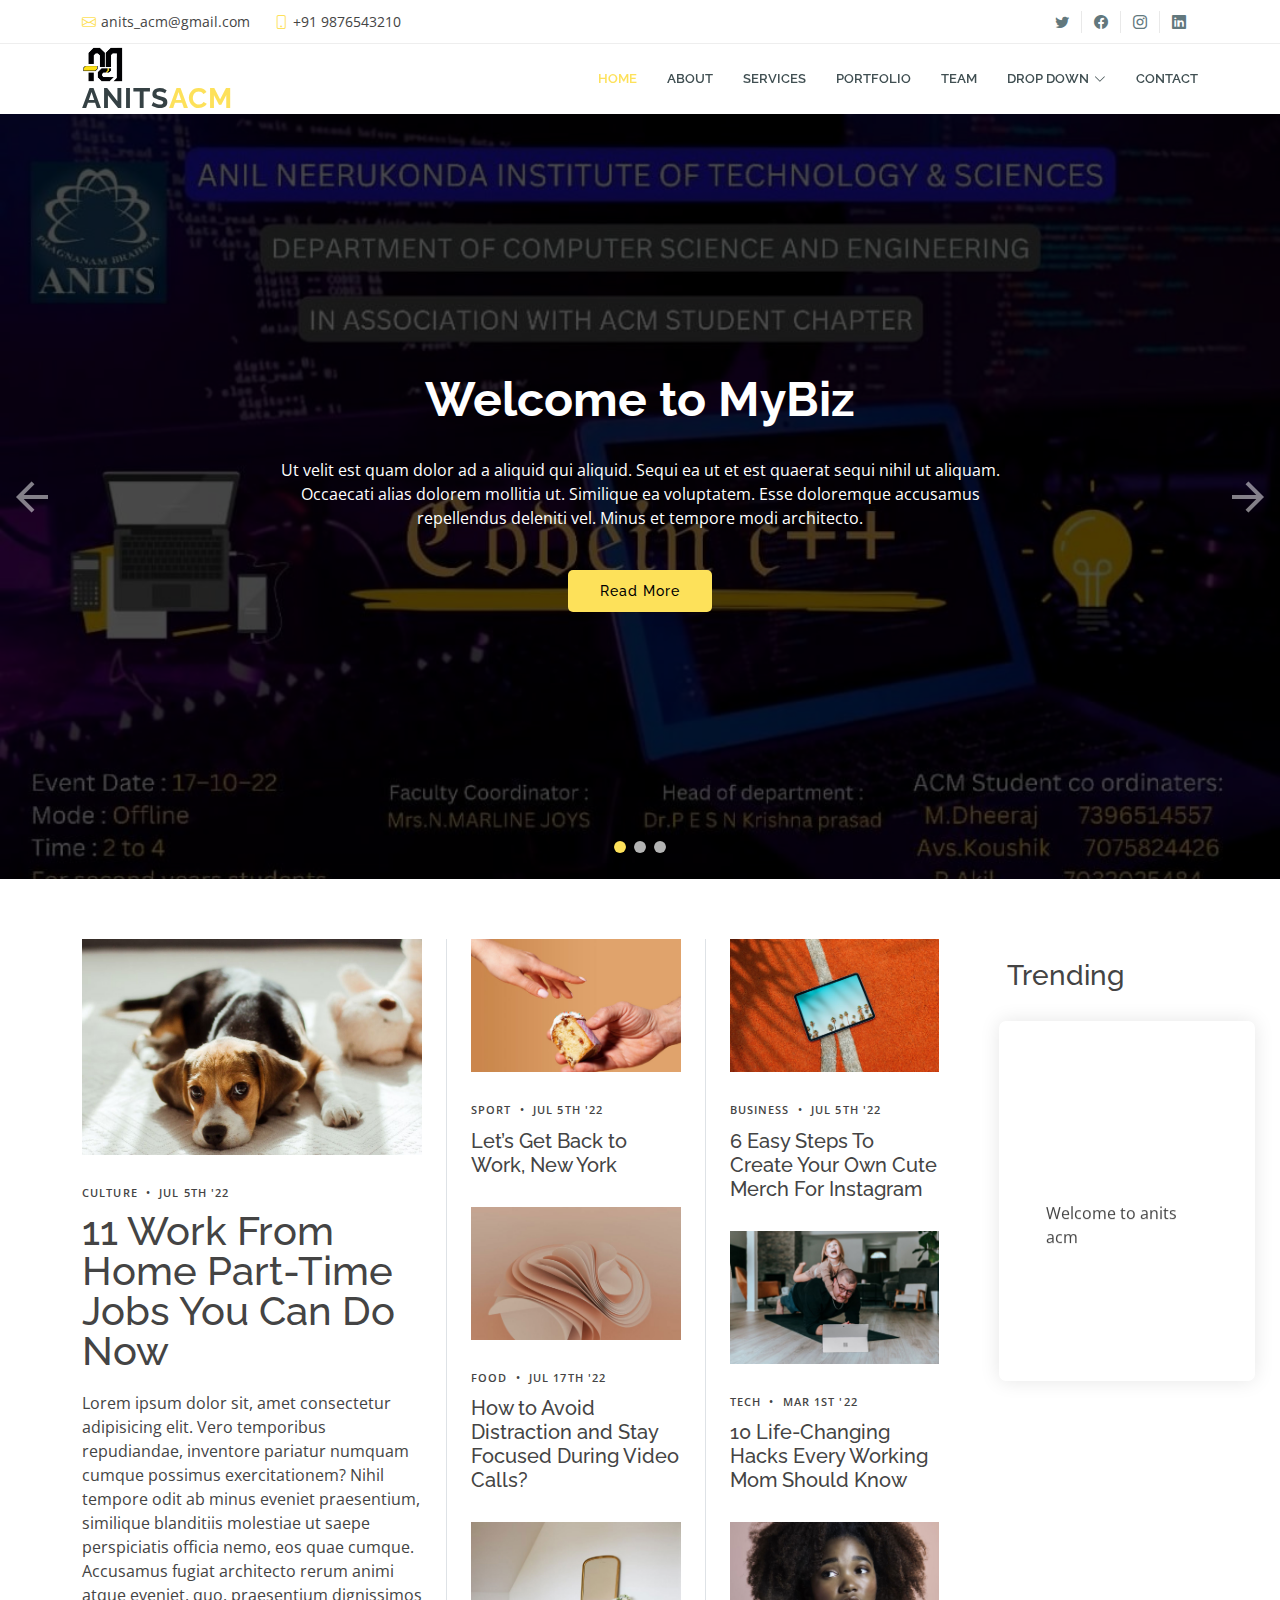
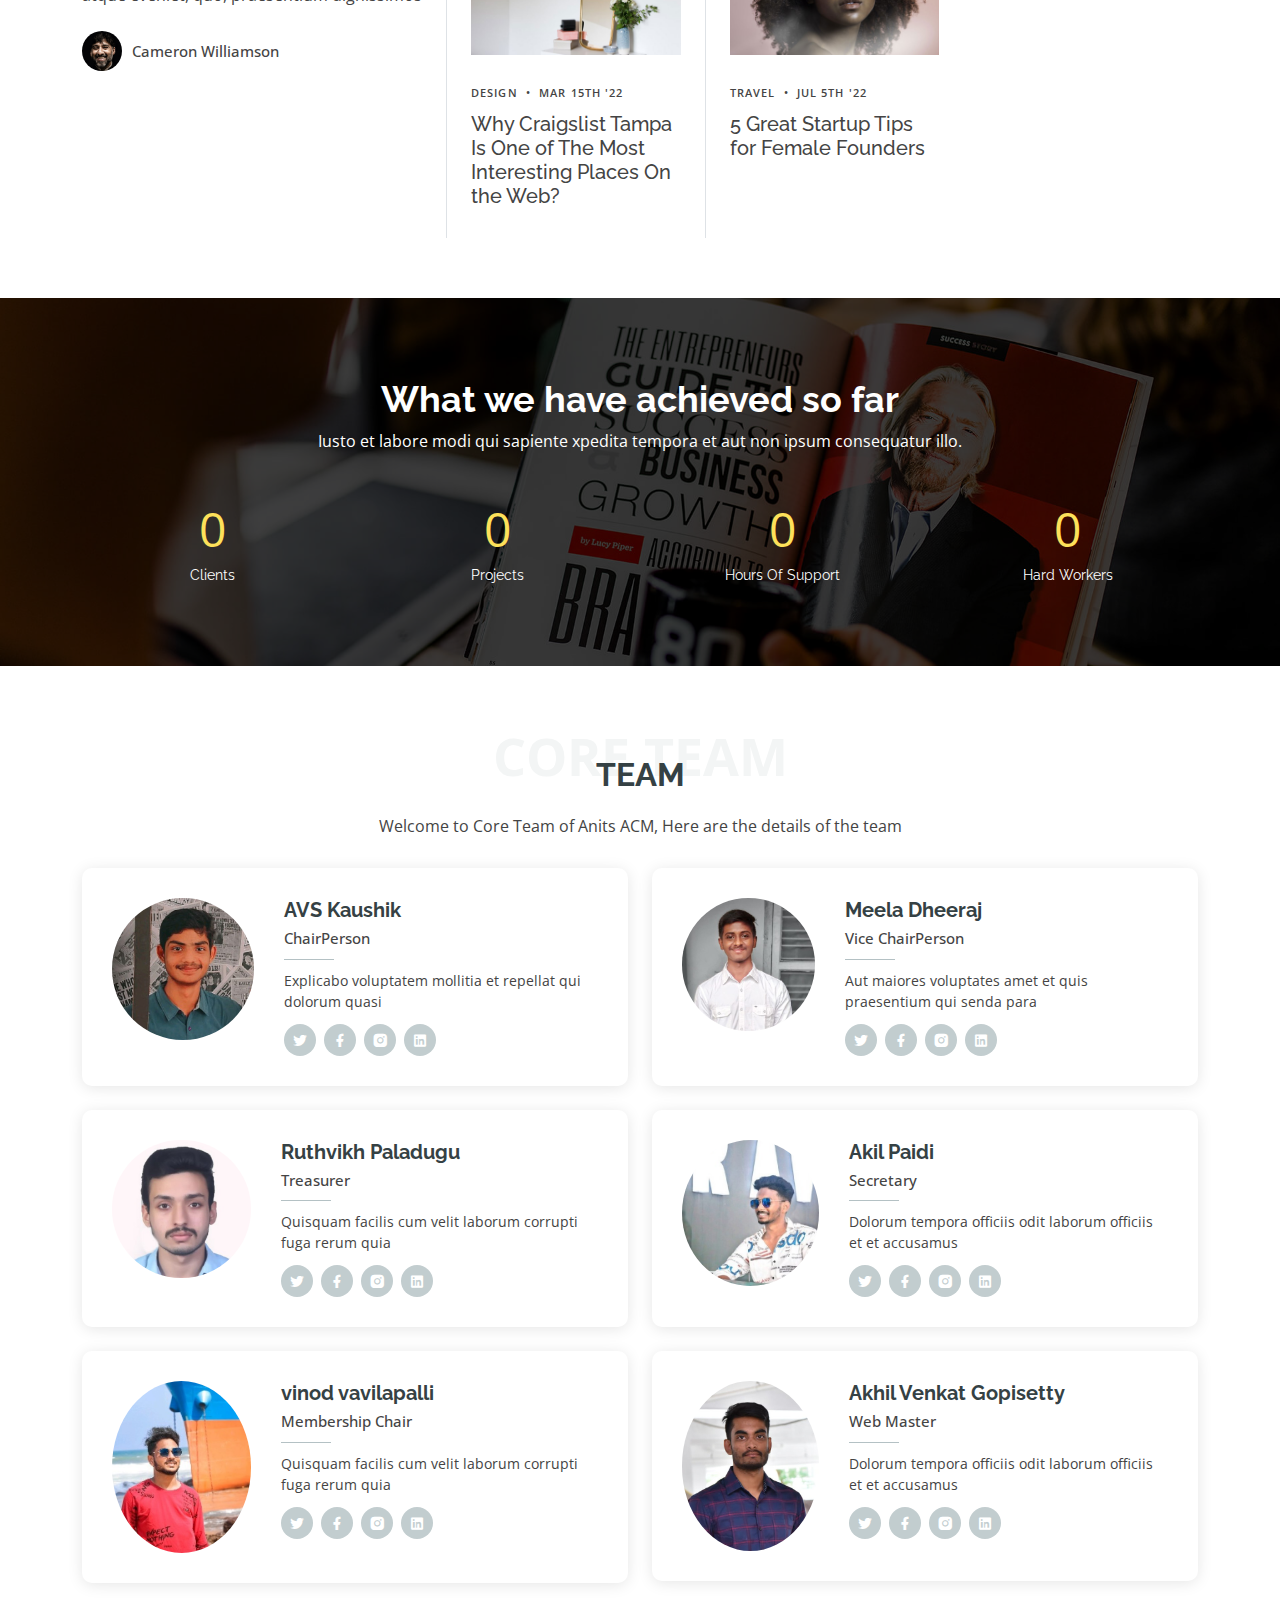
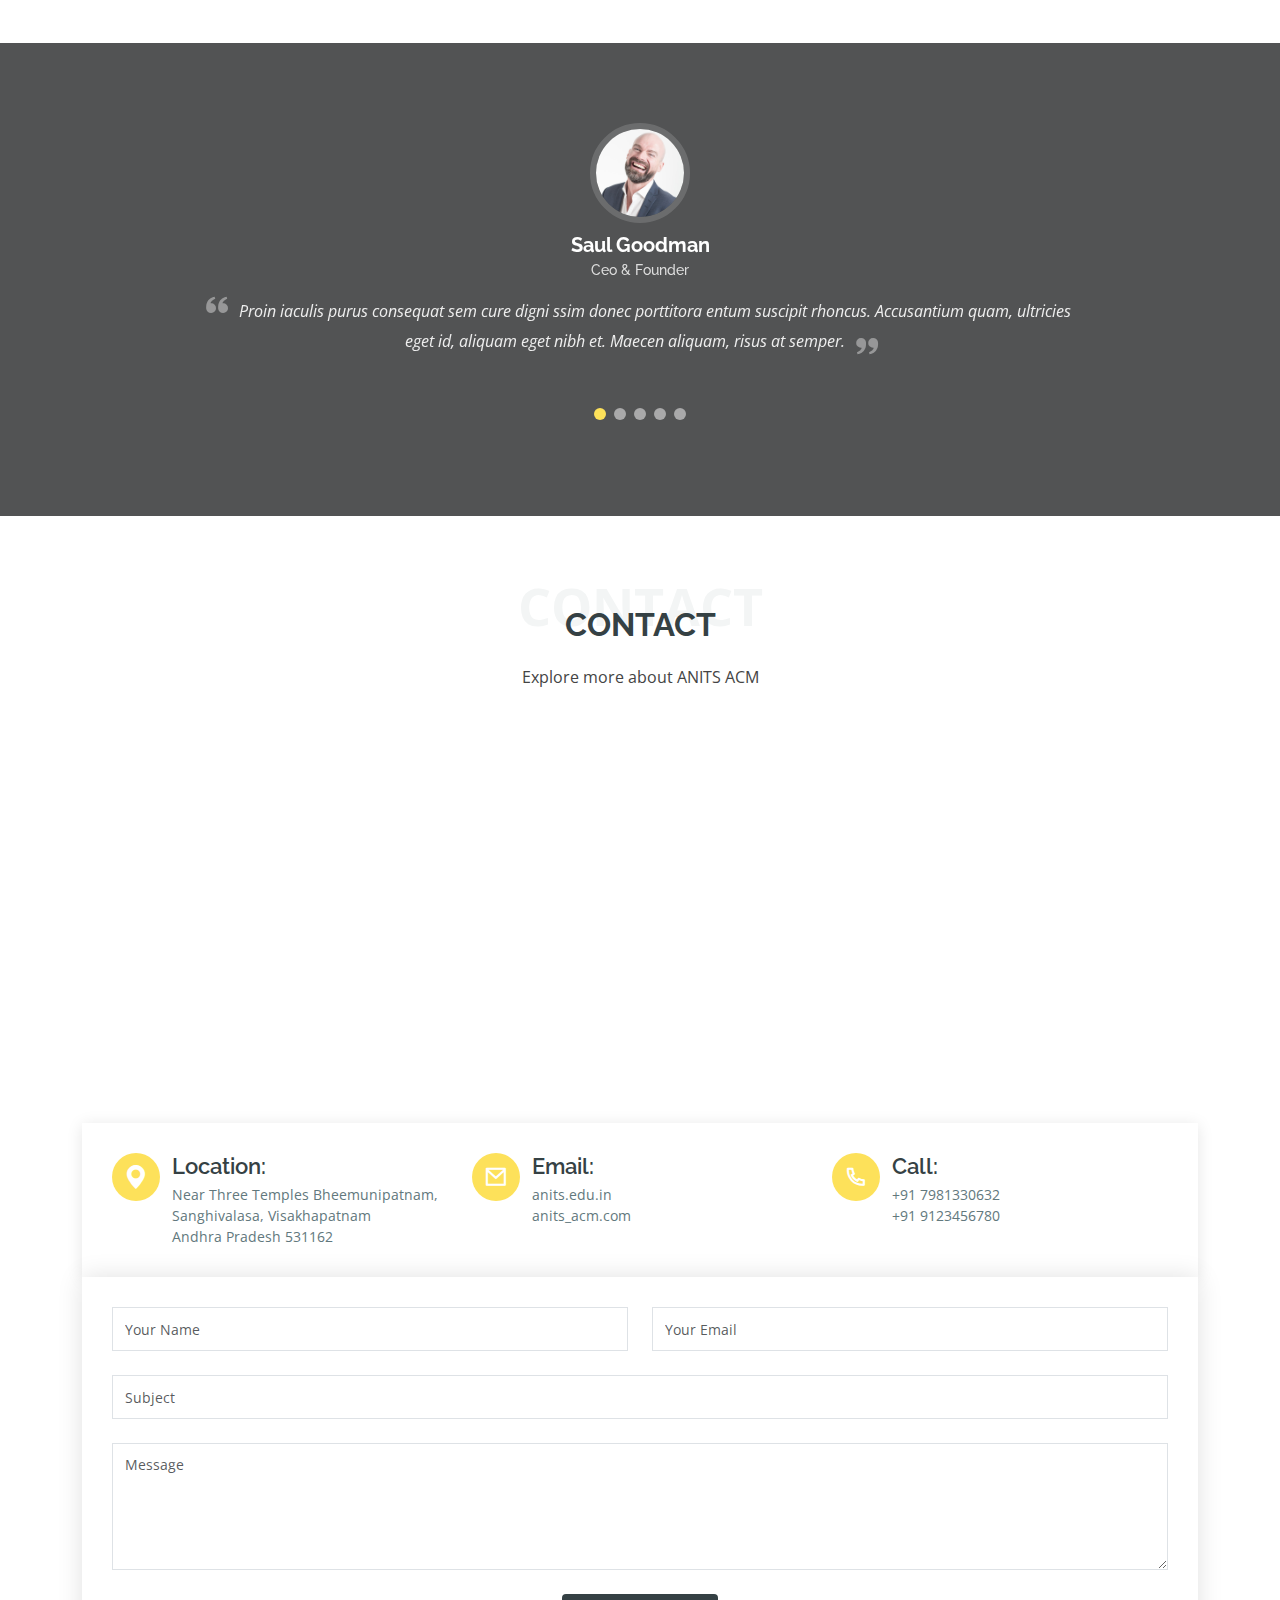
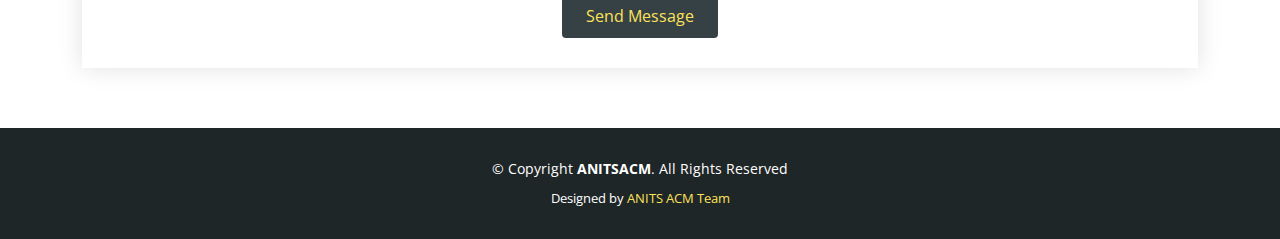
<file: index.html>
<!DOCTYPE html>
<html lang="en">

<head>
  <meta charset="utf-8">
  <meta content="width=device-width, initial-scale=1.0" name="viewport">

  <title>ACM of ANITS - Home</title>
  <meta content="" name="description">
  <meta content="" name="keywords">

  <!-- Favicons -->
  <link href="assets/img/logo.png" rel="icon">
  <link href="assets/img/apple-touch-icon.png" rel="apple-touch-icon">

  <!-- Google Fonts -->
  <link href="https://fonts.googleapis.com/css?family=Open+Sans:300,300i,400,400i,600,600i,700,700i|Raleway:300,300i,400,400i,500,500i,600,600i,700,700i|Poppins:300,300i,400,400i,500,500i,600,600i,700,700i" rel="stylesheet">

  <!-- Vendor CSS Files -->
  <link href="assets/vendor/animate.css/animate.min.css" rel="stylesheet">
  <link href="assets/vendor/bootstrap/css/bootstrap.min.css" rel="stylesheet">
  <link href="assets/vendor/bootstrap-icons/bootstrap-icons.css" rel="stylesheet">
  <link href="assets/vendor/boxicons/css/boxicons.min.css" rel="stylesheet">
  <link href="assets/vendor/glightbox/css/glightbox.min.css" rel="stylesheet">
  <link href="assets/vendor/remixicon/remixicon.css" rel="stylesheet">
  <link href="assets/vendor/swiper/swiper-bundle.min.css" rel="stylesheet">

  <!-- Template Main CSS File -->
  <link href="assets/css/style.css" rel="stylesheet">
  <style>
    .top
    {
      color:#fde114;
    }
  </style>

</head>

<body>

  <!-- ======= Top Bar ======= -->
  <section id="topbar" class="fixed-top d-flex align-items-center">
    <div class="container d-flex justify-content-center justify-content-md-between">
      <div class="contact-info d-flex align-items-center">
        <i class="bi bi-envelope d-flex align-items-center"><a href="mailto:contact@example.com">anits_acm@gmail.com</a></i>
        <i class="bi bi-phone d-flex align-items-center ms-4"><span>+91 9876543210</span></i>
      </div>
      <div class="social-links d-none d-md-flex">
        <a href="#" class="twitter"><i class="bi bi-twitter"></i></a>
        <a href="#" class="facebook"><i class="bi bi-facebook"></i></a>
        <a href="#" class="instagram"><i class="bi bi-instagram"></i></a>
        <a href="https://www.linkedin.com/in/anits-cse-27081a250/" class="linkedin"><i class="bi bi-linkedin"></i></i></a>
      </div>
    </div>
  </section>

  <!-- ======= Header ======= -->
  <header id="header" class="fixed-top d-flex align-items-center">
    <div class="container d-flex align-items-center justify-content-between">

      <div class="logo">
        
        <!-- Uncomment below if you prefer to use an image logo -->
        <a href="index.html"><img src="assets/img/logo.png" alt="" class="img-fluid"></a>
        <h1><a href="index.html">ANITS<span class="top">ACM</span></a></h1>
      </div>

      <nav id="navbar" class="navbar">
        <ul>
          <li><a class="nav-link scrollto active" href="#hero">Home</a></li>
          <li><a class="nav-link scrollto" href="#about">About</a></li>
          <li><a class="nav-link scrollto" href="#services">Services</a></li>
          <li><a class="nav-link scrollto " href="#portfolio">Portfolio</a></li>
          <li><a class="nav-link scrollto" href="#team">Team</a></li>
          <li class="dropdown"><a href="#"><span>Drop Down</span> <i class="bi bi-chevron-down"></i></a>
            <ul>
              <li><a href="#">Drop Down 1</a></li>
              <li class="dropdown"><a href="#"><span>Deep Drop Down</span> <i class="bi bi-chevron-right"></i></a>
                <ul>
                  <li><a href="#">Deep Drop Down 1</a></li>
                  <li><a href="#">Deep Drop Down 2</a></li>
                  <li><a href="#">Deep Drop Down 3</a></li>
                  <li><a href="#">Deep Drop Down 4</a></li>
                  <li><a href="#">Deep Drop Down 5</a></li>
                </ul>
              </li>
              <li><a href="#">Drop Down 2</a></li>
              <li><a href="#">Drop Down 3</a></li>
              <li><a href="#">Drop Down 4</a></li>
            </ul>
          </li>
          <li><a class="nav-link scrollto" href="#contact">Contact</a></li>
        </ul>
        <i class="bi bi-list mobile-nav-toggle"></i>
      </nav><!-- .navbar -->

    </div>
  </header><!-- End Header -->

  <!-- ======= Hero Section ======= -->
  <section id="hero"style="">
    <div class="hero-container" >
      <div id="heroCarousel" data-bs-interval="5000" class="carousel slide carousel-fade" data-bs-ride="carousel">

        <ol class="carousel-indicators" id="hero-carousel-indicators"></ol>

        <div class="carousel-inner" role="listbox">

          <!-- Slide 1 -->
          <div class="carousel-item active" style="background-image: url(assets/img/slide/slide-1.jpeg);">
            <div class="carousel-container">
              <div class="carousel-content">
                <h2 class="animate__animated animate__fadeInDown">Welcome to <span>MyBiz</span></h2>
                <p class="animate__animated animate__fadeInUp">Ut velit est quam dolor ad a aliquid qui aliquid. Sequi ea ut et est quaerat sequi nihil ut aliquam. Occaecati alias dolorem mollitia ut. Similique ea voluptatem. Esse doloremque accusamus repellendus deleniti vel. Minus et tempore modi architecto.</p>
                <a href="#about" class="btn-get-started scrollto animate__animated animate__fadeInUp">Read More</a>
              </div>
            </div>
          </div>

          <!-- Slide 2 -->
          <div class="carousel-item" style="background-image: url(assets/img/slide/slide-2.jpg);">
            <div class="carousel-container">
              <div class="carousel-content">
                <h2 class="animate__animated animate__fadeInDown">Lorem Ipsum Dolor</h2>
                <p class="animate__animated animate__fadeInUp">Ut velit est quam dolor ad a aliquid qui aliquid. Sequi ea ut et est quaerat sequi nihil ut aliquam. Occaecati alias dolorem mollitia ut. Similique ea voluptatem. Esse doloremque accusamus repellendus deleniti vel. Minus et tempore modi architecto.</p>
                <a href="#about" class="btn-get-started scrollto animate__animated animate__fadeInUp">Read More</a>
              </div>
            </div>
          </div>

          <!-- Slide 3 -->
          <div class="carousel-item" style="background-image: url(assets/img/slide/slide-3.jpg);">
            <div class="carousel-container">
              <div class="carousel-content">
                <h2 class="animate__animated animate__fadeInDown">Sequi ea ut et est quaerat</h2>
                <p class="animate__animated animate__adeInUp">Ut velit est quam dolor ad a aliquid qui aliquid. Sequi ea ut et est quaerat sequi nihil ut aliquam. Occaecati alias dolorem mollitia ut. Similique ea voluptatem. Esse doloremque accusamus repellendus deleniti vel. Minus et tempore modi architecto.</p>
                <a href="#about" class="btn-get-started scrollto animate__animated animate__fadeInUp">Read More</a>
              </div>
            </div>
          </div>

        </div>

        <a class="carousel-control-prev" href="#heroCarousel" role="button" data-bs-slide="prev">
          <span class="carousel-control-prev-icon ri-arrow-left-line" aria-hidden="true"></span>
        </a>

        <a class="carousel-control-next" href="#heroCarousel" role="button" data-bs-slide="next">
          <span class="carousel-control-next-icon ri-arrow-right-line" aria-hidden="true"></span>
        </a>

      </div>
    </div>
  </section><!-- End Hero -->





    <!-- ======= Post Grid Section ======= -->
    <section id="posts" class="posts">
      <div class="container" data-aos="fade-up">
        <div class="row g-5">
          <div class="col-lg-4">
            <div class="post-entry-1 lg">
              <a href="single-post.html"><img src="assets/img/post-landscape-1.jpg" alt="" class="img-fluid"></a>
              <div class="post-meta"><span class="date">Culture</span> <span class="mx-1">&bullet;</span> <span>Jul 5th '22</span></div>
              <h2><a href="single-post.html">11 Work From Home Part-Time Jobs You Can Do Now</a></h2>
              <p class="mb-4 d-block">Lorem ipsum dolor sit, amet consectetur adipisicing elit. Vero temporibus repudiandae, inventore pariatur numquam cumque possimus exercitationem? Nihil tempore odit ab minus eveniet praesentium, similique blanditiis molestiae ut saepe perspiciatis officia nemo, eos quae cumque. Accusamus fugiat architecto rerum animi atque eveniet, quo, praesentium dignissimos</p>

              <div class="d-flex align-items-center author">
                <div class="photo"><img src="assets/img/person-1.jpg" alt="" class="img-fluid"></div>
                <div class="name">
                  <h3 class="m-0 p-0">Cameron Williamson</h3>
                </div>
              </div>
            </div>

          </div>

          <div class="col-lg-8">
            <div class="row g-5">
              <div class="col-lg-4 border-start custom-border">
                <div class="post-entry-1">
                  <a href="single-post.html"><img src="assets/img/post-landscape-2.jpg" alt="" class="img-fluid"></a>
                  <div class="post-meta"><span class="date">Sport</span> <span class="mx-1">&bullet;</span> <span>Jul 5th '22</span></div>
                  <h2><a href="single-post.html">Let’s Get Back to Work, New York</a></h2>
                </div>
                <div class="post-entry-1">
                  <a href="single-post.html"><img src="assets/img/post-landscape-5.jpg" alt="" class="img-fluid"></a>
                  <div class="post-meta"><span class="date">Food</span> <span class="mx-1">&bullet;</span> <span>Jul 17th '22</span></div>
                  <h2><a href="single-post.html">How to Avoid Distraction and Stay Focused During Video Calls?</a></h2>
                </div>
                <div class="post-entry-1">
                  <a href="single-post.html"><img src="assets/img/post-landscape-7.jpg" alt="" class="img-fluid"></a>
                  <div class="post-meta"><span class="date">Design</span> <span class="mx-1">&bullet;</span> <span>Mar 15th '22</span></div>
                  <h2><a href="single-post.html">Why Craigslist Tampa Is One of The Most Interesting Places On the Web?</a></h2>
                </div>
              </div>
              <div class="col-lg-4 border-start custom-border">
                <div class="post-entry-1">
                  <a href="single-post.html"><img src="assets/img/post-landscape-3.jpg" alt="" class="img-fluid"></a>
                  <div class="post-meta"><span class="date">Business</span> <span class="mx-1">&bullet;</span> <span>Jul 5th '22</span></div>
                  <h2><a href="single-post.html">6 Easy Steps To Create Your Own Cute Merch For Instagram</a></h2>
                </div>
                <div class="post-entry-1">
                  <a href="single-post.html"><img src="assets/img/post-landscape-6.jpg" alt="" class="img-fluid"></a>
                  <div class="post-meta"><span class="date">Tech</span> <span class="mx-1">&bullet;</span> <span>Mar 1st '22</span></div>
                  <h2><a href="single-post.html">10 Life-Changing Hacks Every Working Mom Should Know</a></h2>
                </div>
                <div class="post-entry-1">
                  <a href="single-post.html"><img src="assets/img/post-landscape-8.jpg" alt="" class="img-fluid"></a>
                  <div class="post-meta"><span class="date">Travel</span> <span class="mx-1">&bullet;</span> <span>Jul 5th '22</span></div>
                  <h2><a href="single-post.html">5 Great Startup Tips for Female Founders</a></h2>
                </div>
              </div>

              <!-- Trending Section -->
              <div class="col-lg-4">

                <div class="trending">
                  <h3>Trending</h3>
                  <div class="container">
            
                      <div class="col-sm" style="padding:25%;  background-color: #fff;min-height: 40vh;min-width: 20vw;border-radius: 7px;box-shadow: 0px 0px 20px 0px rgba(0,0,0,0.1);">
                        <marquee direction= up height="200px " onmouseover="stop()" onmouseout="start()">Welcome to anits acm</marquee>
                      </div>

                  </div>
                </div>

              </div> <!-- End Trending Section -->
            </div>
          </div>

        </div> <!-- End .row -->
      </div>
    </section> <!-- End Post Grid Section -->
    <!-- ======= Counts Section ======= -->
    <section id="counts" class="counts">
      <div class="container position-relative">

        <div class="text-center title">
          <h3>What we have achieved so far</h3>
          <p>Iusto et labore modi qui sapiente xpedita tempora et aut non ipsum consequatur illo.</p>
        </div>

        <div class="row counters">

          <div class="col-lg-3 col-6 text-center">
            <span data-purecounter-start="0" data-purecounter-end="232" data-purecounter-duration="1" class="purecounter"></span>
            <p>Clients</p>
          </div>

          <div class="col-lg-3 col-6 text-center">
            <span data-purecounter-start="0" data-purecounter-end="521" data-purecounter-duration="1" class="purecounter"></span>
            <p>Projects</p>
          </div>

          <div class="col-lg-3 col-6 text-center">
            <span data-purecounter-start="0" data-purecounter-end="1463" data-purecounter-duration="1" class="purecounter"></span>
            <p>Hours Of Support</p>
          </div>

          <div class="col-lg-3 col-6 text-center">
            <span data-purecounter-start="0" data-purecounter-end="15" data-purecounter-duration="1" class="purecounter"></span>
            <p>Hard Workers</p>
          </div>

        </div>

      </div>
    </section><!-- End Counts Section -->

    <!-- ======= Team Section ======= -->
    <section id="team" class="team">
      <div class="container">

        <div class="section-title">
          <span>Core Team</span>
          <h2>Team</h2>
          <p>Welcome to Core Team of Anits ACM, Here are the details of the team </p>
        </div>

        <div class="row">

          <div class="col-lg-6">
            <div class="member d-flex align-items-start">
              <div class="pic"><img src="assets/img/team/team-1.jpeg" class="img-fluid" alt=""></div>
              <div class="member-info">
                <h4>AVS Kaushik</h4>
                <span>ChairPerson</span>
                <p>Explicabo voluptatem mollitia et repellat qui dolorum quasi</p>
                <div class="social">
                  <a href=""><i class="ri-twitter-fill"></i></a>
                  <a href=""><i class="ri-facebook-fill"></i></a>
                  <a href=""><i class="ri-instagram-fill"></i></a>
                  <a href=""> <i class="ri-linkedin-box-fill"></i> </a>
                </div>
              </div>
            </div>
          </div>

          <div class="col-lg-6 mt-4 mt-lg-0">
            <div class="member d-flex align-items-start">
              <div class="pic"><img src="assets/img/team/team-2.jpeg" class="img-fluid" alt=""></div>
              <div class="member-info">
                <h4>Meela Dheeraj</h4>
                <span>Vice ChairPerson</span>
                <p>Aut maiores voluptates amet et quis praesentium qui senda para</p>
                <div class="social">
                  <a href=""><i class="ri-twitter-fill"></i></a>
                  <a href=""><i class="ri-facebook-fill"></i></a>
                  <a href=""><i class="ri-instagram-fill"></i></a>
                  <a href=""> <i class="ri-linkedin-box-fill"></i> </a>
                </div>
              </div>
            </div>
          </div>

          <div class="col-lg-6 mt-4">
            <div class="member d-flex align-items-start">
              <div class="pic"><img src="assets/img/team/team-3.jpeg" class="img-fluid" alt=""></div>
              <div class="member-info">
                <h4>Ruthvikh Paladugu</h4>
                <span>Treasurer</span>
                <p>Quisquam facilis cum velit laborum corrupti fuga rerum quia</p>
                <div class="social">
                  <a href=""><i class="ri-twitter-fill"></i></a>
                  <a href=""><i class="ri-facebook-fill"></i></a>
                  <a href=""><i class="ri-instagram-fill"></i></a>
                  <a href=""> <i class="ri-linkedin-box-fill"></i> </a>
                </div>
              </div>
            </div>
          </div>

          <div class="col-lg-6 mt-4">
            <div class="member d-flex align-items-start">
              <div class="pic"><img src="assets/img/team/team-4.jpeg" class="img-fluid" alt=""></div>
              <div class="member-info">
                <h4>Akil Paidi</h4>
                <span>Secretary</span>
                <p>Dolorum tempora officiis odit laborum officiis et et accusamus</p>
                <div class="social">
                  <a href=""><i class="ri-twitter-fill"></i></a>
                  <a href=""><i class="ri-facebook-fill"></i></a>
                  <a href=""><i class="ri-instagram-fill"></i></a>
                  <a href=""> <i class="ri-linkedin-box-fill"></i> </a>
                </div>
              </div>
            </div>
          </div>

          <div class="col-lg-6 mt-4">
            <div class="member d-flex align-items-start">
              <div class="pic"><img src="assets/img/team/team-5.jpeg" class="img-fluid" alt=""></div>
              <div class="member-info">
                <h4>vinod vavilapalli </h4>
                <span>Membership Chair</span>
                <p>Quisquam facilis cum velit laborum corrupti fuga rerum quia</p>
                <div class="social">
                  <a href=""><i class="ri-twitter-fill"></i></a>
                  <a href=""><i class="ri-facebook-fill"></i></a>
                  <a href=""><i class="ri-instagram-fill"></i></a>
                  <a href=""> <i class="ri-linkedin-box-fill"></i> </a>
                </div>
              </div>
            </div>
          </div>

          
          <div class="col-lg-6 mt-4">
            <div class="member d-flex align-items-start">
              <div class="pic"><img src="assets/img/team/team-6.jpg" class="img-fluid" alt=""></div>
              <div class="member-info">
                <h4>Akhil Venkat Gopisetty</h4>
                <span>Web Master</span>
                <p>Dolorum tempora officiis odit laborum officiis et et accusamus</p>
                <div class="social">
                  <a href=""><i class="ri-twitter-fill"></i></a>
                  <a href=""><i class="ri-facebook-fill"></i></a>
                  <a href=""><i class="ri-instagram-fill"></i></a>
                  <a href=""> <i class="ri-linkedin-box-fill"></i> </a>
                </div>
              </div>
            </div>
          </div>

        </div>

      </div>
    </section><!-- End Team Section -->

    <!-- ======= Testimonials Section ======= -->
    <section id="testimonials" class="testimonials">
      <div class="container position-relative">

        <div class="testimonials-slider swiper" data-aos="fade-up" data-aos-delay="100">
          <div class="swiper-wrapper">

            <div class="swiper-slide">
              <div class="testimonial-item">
                <img src="assets/img/testimonials/testimonials-1.jpg" class="testimonial-img" alt="">
                <h3>Saul Goodman</h3>
                <h4>Ceo &amp; Founder</h4>
                <p>
                  <i class="bx bxs-quote-alt-left quote-icon-left"></i>
                  Proin iaculis purus consequat sem cure digni ssim donec porttitora entum suscipit rhoncus. Accusantium quam, ultricies eget id, aliquam eget nibh et. Maecen aliquam, risus at semper.
                  <i class="bx bxs-quote-alt-right quote-icon-right"></i>
                </p>
              </div>
            </div><!-- End testimonial item -->

            <div class="swiper-slide">
              <div class="testimonial-item">
                <img src="assets/img/testimonials/testimonials-2.jpg" class="testimonial-img" alt="">
                <h3>Sara Wilsson</h3>
                <h4>Designer</h4>
                <p>
                  <i class="bx bxs-quote-alt-left quote-icon-left"></i>
                  Export tempor illum tamen malis malis eram quae irure esse labore quem cillum quid cillum eram malis quorum velit fore eram velit sunt aliqua noster fugiat irure amet legam anim culpa.
                  <i class="bx bxs-quote-alt-right quote-icon-right"></i>
                </p>
              </div>
            </div><!-- End testimonial item -->

            <div class="swiper-slide">
              <div class="testimonial-item">
                <img src="assets/img/testimonials/testimonials-3.jpg" class="testimonial-img" alt="">
                <h3>Jena Karlis</h3>
                <h4>Store Owner</h4>
                <p>
                  <i class="bx bxs-quote-alt-left quote-icon-left"></i>
                  Enim nisi quem export duis labore cillum quae magna enim sint quorum nulla quem veniam duis minim tempor labore quem eram duis noster aute amet eram fore quis sint minim.
                  <i class="bx bxs-quote-alt-right quote-icon-right"></i>
                </p>
              </div>
            </div><!-- End testimonial item -->

            <div class="swiper-slide">
              <div class="testimonial-item">
                <img src="assets/img/testimonials/testimonials-4.jpg" class="testimonial-img" alt="">
                <h3>Matt Brandon</h3>
                <h4>Freelancer</h4>
                <p>
                  <i class="bx bxs-quote-alt-left quote-icon-left"></i>
                  Fugiat enim eram quae cillum dolore dolor amet nulla culpa multos export minim fugiat minim velit minim dolor enim duis veniam ipsum anim magna sunt elit fore quem dolore labore illum veniam.
                  <i class="bx bxs-quote-alt-right quote-icon-right"></i>
                </p>
              </div>>
            </div><!-- End testimonial item -->

            <div class="swiper-slide">
              <div class="testimonial-item">
                <img src="assets/img/testimonials/testimonials-5.jpg" class="testimonial-img" alt="">
                <h3>John Larson</h3>
                <h4>Entrepreneur</h4>
                <p>
                  <i class="bx bxs-quote-alt-left quote-icon-left"></i>
                  Quis quorum aliqua sint quem legam fore sunt eram irure aliqua veniam tempor noster veniam enim culpa labore duis sunt culpa nulla illum cillum fugiat legam esse veniam culpa fore nisi cillum quid.
                  <i class="bx bxs-quote-alt-right quote-icon-right"></i>
                </p>
              </div>
            </div><!-- End testimonial item -->

          </div>
          <div class="swiper-pagination"></div>
        </div>

      </div>
    </section><!-- End Testimonials Section -->

    <!-- ======= Contact Section ======= -->
    <section id="contact" class="contact">
      <div class="container">
        <div class="section-title">
          <span>Contact</span>
          <h2>Contact</h2>
          <p>Explore more about ANITS ACM </p>
        </div>
      </div>

      <div class="map">
        <iframe src="https://www.google.com/maps/embed?pb=!1m18!1m12!1m3!1d3796.1852066974016!2d83.42431915!3d17.923513600000014!2m3!1f0!2f0!3f0!3m2!1i1024!2i768!4f13.1!3m3!1m2!1s0x3a39581b73ffffff%3A0xd04b9046faa4565f!2sAnil%20Neerukonda%20Institute%20of%20Techonology%20and%20Sciences%20(ANITS)!5e0!3m2!1sen!2sin!4v1690711687345!5m2!1sen!2sin" width="100%" height="350" style="border:0;" allowfullscreen="" loading="lazy" referrerpolicy="no-referrer-when-downgrade"></iframe>
      </div>

      <div class="container">

        <div class="info-wrap mt-5">
          <div class="row">
            <div class="col-lg-4 info">
              <i class="bi bi-geo-alt-fill" style="background-color:#FDE15A; color:white;"></i>
              <h4>Location:</h4>
              <p>Near Three Temples Bheemunipatnam, Sanghivalasa, Visakhapatnam<br>Andhra Pradesh 531162</p>
            </div>

            <div class="col-lg-4 info mt-4 mt-lg-0">
              <i class="ri-mail-line" style="background-color:#FDE15A; color:white;"></i>
              <h4>Email:</h4>
              <p>anits.edu.in<br>anits_acm.com</p>
            </div>

            <div class="col-lg-4 info mt-4 mt-lg-0">
              <i class="ri-phone-line" style="background-color:#FDE15A; color:white;"></i>
              <h4>Call:</h4>
              <p>+91 7981330632<br>+91 9123456780</p>
            </div>
          </div>
        </div>

        <form action="forms/contact.php" method="post" role="form" class="php-email-form">
          <div class="row">
            <div class="col-md-6 form-group">
              <input type="text" name="name" class="form-control" id="name" placeholder="Your Name" required>
            </div>
            <div class="col-md-6 form-group mt-3 mt-md-0">
              <input type="email" class="form-control" name="email" id="email" placeholder="Your Email" required>
            </div>
          </div>
          <div class="form-group mt-3">
            <input type="text" class="form-control" name="subject" id="subject" placeholder="Subject" required>
          </div>
          <div class="form-group mt-3">
            <textarea class="form-control" name="message" rows="5" placeholder="Message" required></textarea>
          </div>
          <div class="my-3">
            <div class="loading">Loading</div>
            <div class="error-message"></div>
            <div class="sent-message">Your message has been sent. Thank you!</div>
          </div>
          <div class="text-center"><button type="submit">Send Message</button></div>
        </form>

      </div>
    </section><!-- End Contact Section -->

  </main><!-- End #main -->

  <!-- ======= Footer ======= -->
  <footer id="footer">
    
      

    <div class="container">
      <div class="copyright">
        &copy; Copyright <strong><span>ANITS<span>ACM</span></strong>. All Rights Reserved
      </div>
      <div class="credits">
        Designed by <a href="#">ANITS ACM Team</a>
      </div>
    </div>
  </footer><!-- End Footer -->

  <a href="#" class="back-to-top d-flex align-items-center justify-content-center"><i class="bi bi-arrow-up-short"></i></a>

  <!-- Vendor JS Files -->
  <script src="assets/vendor/purecounter/purecounter_vanilla.js"></script>
  <script src="assets/vendor/bootstrap/js/bootstrap.bundle.min.js"></script>
  <script src="assets/vendor/glightbox/js/glightbox.min.js"></script>
  <script src="assets/vendor/isotope-layout/isotope.pkgd.min.js"></script>
  <script src="assets/vendor/swiper/swiper-bundle.min.js"></script>
  <script src="assets/vendor/php-email-form/validate.js"></script>

  <!-- Template Main JS File -->
  <script src="assets/js/main.js"></script>

</body>

</html>
</file>
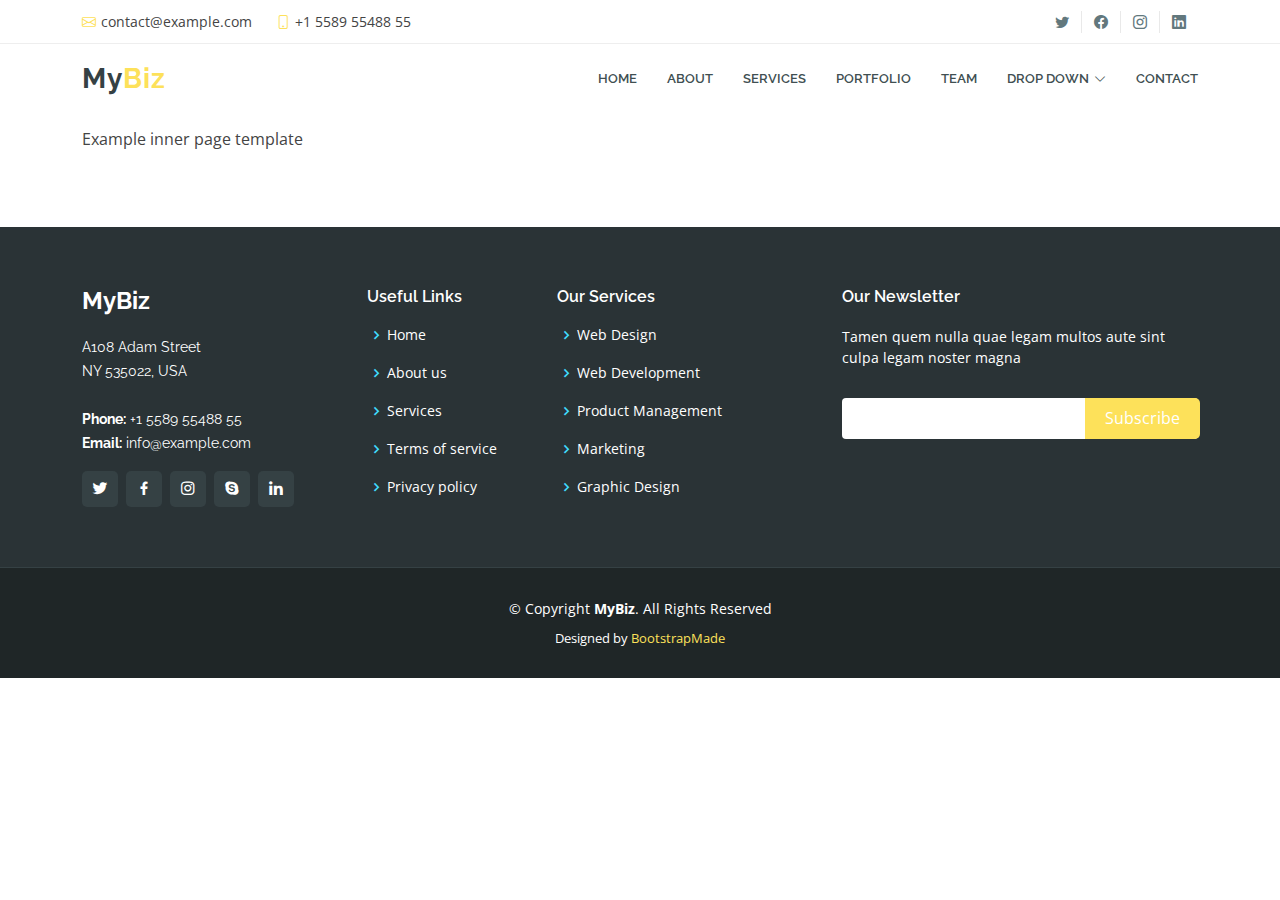
<file: inner-page.html>
<!DOCTYPE html>
<html lang="en">

<head>
  <meta charset="utf-8">
  <meta content="width=device-width, initial-scale=1.0" name="viewport">

  <title>Inner Page - MyBiz Bootstrap Template</title>
  <meta content="" name="description">
  <meta content="" name="keywords">

  <!-- Favicons -->
  <link href="assets/img/favicon.png" rel="icon">
  <link href="assets/img/apple-touch-icon.png" rel="apple-touch-icon">

  <!-- Google Fonts -->
  <link href="https://fonts.googleapis.com/css?family=Open+Sans:300,300i,400,400i,600,600i,700,700i|Raleway:300,300i,400,400i,500,500i,600,600i,700,700i|Poppins:300,300i,400,400i,500,500i,600,600i,700,700i" rel="stylesheet">

  <!-- Vendor CSS Files -->
  <link href="assets/vendor/animate.css/animate.min.css" rel="stylesheet">
  <link href="assets/vendor/bootstrap/css/bootstrap.min.css" rel="stylesheet">
  <link href="assets/vendor/bootstrap-icons/bootstrap-icons.css" rel="stylesheet">
  <link href="assets/vendor/boxicons/css/boxicons.min.css" rel="stylesheet">
  <link href="assets/vendor/glightbox/css/glightbox.min.css" rel="stylesheet">
  <link href="assets/vendor/remixicon/remixicon.css" rel="stylesheet">
  <link href="assets/vendor/swiper/swiper-bundle.min.css" rel="stylesheet">

  <!-- Template Main CSS File -->
  <link href="assets/css/style.css" rel="stylesheet">

  <!-- =======================================================
  * Template Name: MyBiz
  * Updated: Jul 27 2023 with Bootstrap v5.3.1
  * Template URL: https://bootstrapmade.com/mybiz-free-business-bootstrap-theme/
  * Author: BootstrapMade.com
  * License: https://bootstrapmade.com/license/
  ======================================================== -->
</head>

<body>

  <!-- ======= Top Bar ======= -->
  <section id="topbar" class="fixed-top d-flex align-items-center">
    <div class="container d-flex justify-content-center justify-content-md-between">
      <div class="contact-info d-flex align-items-center">
        <i class="bi bi-envelope d-flex align-items-center"><a href="mailto:contact@example.com">contact@example.com</a></i>
        <i class="bi bi-phone d-flex align-items-center ms-4"><span>+1 5589 55488 55</span></i>
      </div>
      <div class="social-links d-none d-md-flex">
        <a href="#" class="twitter"><i class="bi bi-twitter"></i></a>
        <a href="#" class="facebook"><i class="bi bi-facebook"></i></a>
        <a href="#" class="instagram"><i class="bi bi-instagram"></i></a>
        <a href="#" class="linkedin"><i class="bi bi-linkedin"></i></i></a>
      </div>
    </div>
  </section>

  <!-- ======= Header ======= -->
  <header id="header" class="fixed-top d-flex align-items-center">
    <div class="container d-flex align-items-center justify-content-between">

      <div class="logo">
        <h1><a href="index.html">My<span>Biz</span></a></h1>
        <!-- Uncomment below if you prefer to use an image logo -->
        <!-- <a href="index.html"><img src="assets/img/logo.png" alt="" class="img-fluid"></a>-->
      </div>

      <nav id="navbar" class="navbar">
        <ul>
          <li><a class="nav-link scrollto " href="#hero">Home</a></li>
          <li><a class="nav-link scrollto" href="#about">About</a></li>
          <li><a class="nav-link scrollto" href="#services">Services</a></li>
          <li><a class="nav-link scrollto " href="#portfolio">Portfolio</a></li>
          <li><a class="nav-link scrollto" href="#team">Team</a></li>
          <li class="dropdown"><a href="#"><span>Drop Down</span> <i class="bi bi-chevron-down"></i></a>
            <ul>
              <li><a href="#">Drop Down 1</a></li>
              <li class="dropdown"><a href="#"><span>Deep Drop Down</span> <i class="bi bi-chevron-right"></i></a>
                <ul>
                  <li><a href="#">Deep Drop Down 1</a></li>
                  <li><a href="#">Deep Drop Down 2</a></li>
                  <li><a href="#">Deep Drop Down 3</a></li>
                  <li><a href="#">Deep Drop Down 4</a></li>
                  <li><a href="#">Deep Drop Down 5</a></li>
                </ul>
              </li>
              <li><a href="#">Drop Down 2</a></li>
              <li><a href="#">Drop Down 3</a></li>
              <li><a href="#">Drop Down 4</a></li>
            </ul>
          </li>
          <li><a class="nav-link scrollto" href="#contact">Contact</a></li>
        </ul>
        <i class="bi bi-list mobile-nav-toggle"></i>
      </nav><!-- .navbar -->

    </div>
  </header><!-- End Header -->

  <main id="main">

    <!-- ======= Breadcrumbs ======= -->
    <section class="breadcrumbs">
      <div class="container">

        <div class="d-flex justify-content-between align-items-center">
          <h2>Inner Page</h2>
          <ol>
            <li><a href="index.html">Home</a></li>
            <li>Inner Page</li>
          </ol>
        </div>

      </div>
    </section><!-- End Breadcrumbs -->

    <section class="inner-page">
      <div class="container">
        <p>
          Example inner page template
        </p>
      </div>
    </section>

  </main><!-- End #main -->

  <!-- ======= Footer ======= -->
  <footer id="footer">
    <div class="footer-top">
      <div class="container">
        <div class="row">

          <div class="col-lg-3 col-md-6">
            <div class="footer-info">
              <h3>MyBiz</h3>
              <p>
                A108 Adam Street <br>
                NY 535022, USA<br><br>
                <strong>Phone:</strong> +1 5589 55488 55<br>
                <strong>Email:</strong> info@example.com<br>
              </p>
              <div class="social-links mt-3">
                <a href="#" class="twitter"><i class="bx bxl-twitter"></i></a>
                <a href="#" class="facebook"><i class="bx bxl-facebook"></i></a>
                <a href="#" class="instagram"><i class="bx bxl-instagram"></i></a>
                <a href="#" class="google-plus"><i class="bx bxl-skype"></i></a>
                <a href="#" class="linkedin"><i class="bx bxl-linkedin"></i></a>
              </div>
            </div>
          </div>

          <div class="col-lg-2 col-md-6 footer-links">
            <h4>Useful Links</h4>
            <ul>
              <li><i class="bx bx-chevron-right"></i> <a href="#">Home</a></li>
              <li><i class="bx bx-chevron-right"></i> <a href="#">About us</a></li>
              <li><i class="bx bx-chevron-right"></i> <a href="#">Services</a></li>
              <li><i class="bx bx-chevron-right"></i> <a href="#">Terms of service</a></li>
              <li><i class="bx bx-chevron-right"></i> <a href="#">Privacy policy</a></li>
            </ul>
          </div>

          <div class="col-lg-3 col-md-6 footer-links">
            <h4>Our Services</h4>
            <ul>
              <li><i class="bx bx-chevron-right"></i> <a href="#">Web Design</a></li>
              <li><i class="bx bx-chevron-right"></i> <a href="#">Web Development</a></li>
              <li><i class="bx bx-chevron-right"></i> <a href="#">Product Management</a></li>
              <li><i class="bx bx-chevron-right"></i> <a href="#">Marketing</a></li>
              <li><i class="bx bx-chevron-right"></i> <a href="#">Graphic Design</a></li>
            </ul>
          </div>

          <div class="col-lg-4 col-md-6 footer-newsletter">
            <h4>Our Newsletter</h4>
            <p>Tamen quem nulla quae legam multos aute sint culpa legam noster magna</p>
            <form action="" method="post">
              <input type="email" name="email"><input type="submit" value="Subscribe">
            </form>

          </div>

        </div>
      </div>
    </div>

    <div class="container">
      <div class="copyright">
        &copy; Copyright <strong><span>MyBiz</span></strong>. All Rights Reserved
      </div>
      <div class="credits">
        <!-- All the links in the footer should remain intact. -->
        <!-- You can delete the links only if you purchased the pro version. -->
        <!-- Licensing information: https://bootstrapmade.com/license/ -->
        <!-- Purchase the pro version with working PHP/AJAX contact form: https://bootstrapmade.com/mybiz-free-business-bootstrap-theme/ -->
        Designed by <a href="https://bootstrapmade.com/">BootstrapMade</a>
      </div>
    </div>
  </footer><!-- End Footer -->

  <a href="#" class="back-to-top d-flex align-items-center justify-content-center"><i class="bi bi-arrow-up-short"></i></a>

  <!-- Vendor JS Files -->
  <script src="assets/vendor/purecounter/purecounter_vanilla.js"></script>
  <script src="assets/vendor/bootstrap/js/bootstrap.bundle.min.js"></script>
  <script src="assets/vendor/glightbox/js/glightbox.min.js"></script>
  <script src="assets/vendor/isotope-layout/isotope.pkgd.min.js"></script>
  <script src="assets/vendor/swiper/swiper-bundle.min.js"></script>
  <script src="assets/vendor/php-email-form/validate.js"></script>

  <!-- Template Main JS File -->
  <script src="assets/js/main.js"></script>

</body>

</html>
</file>
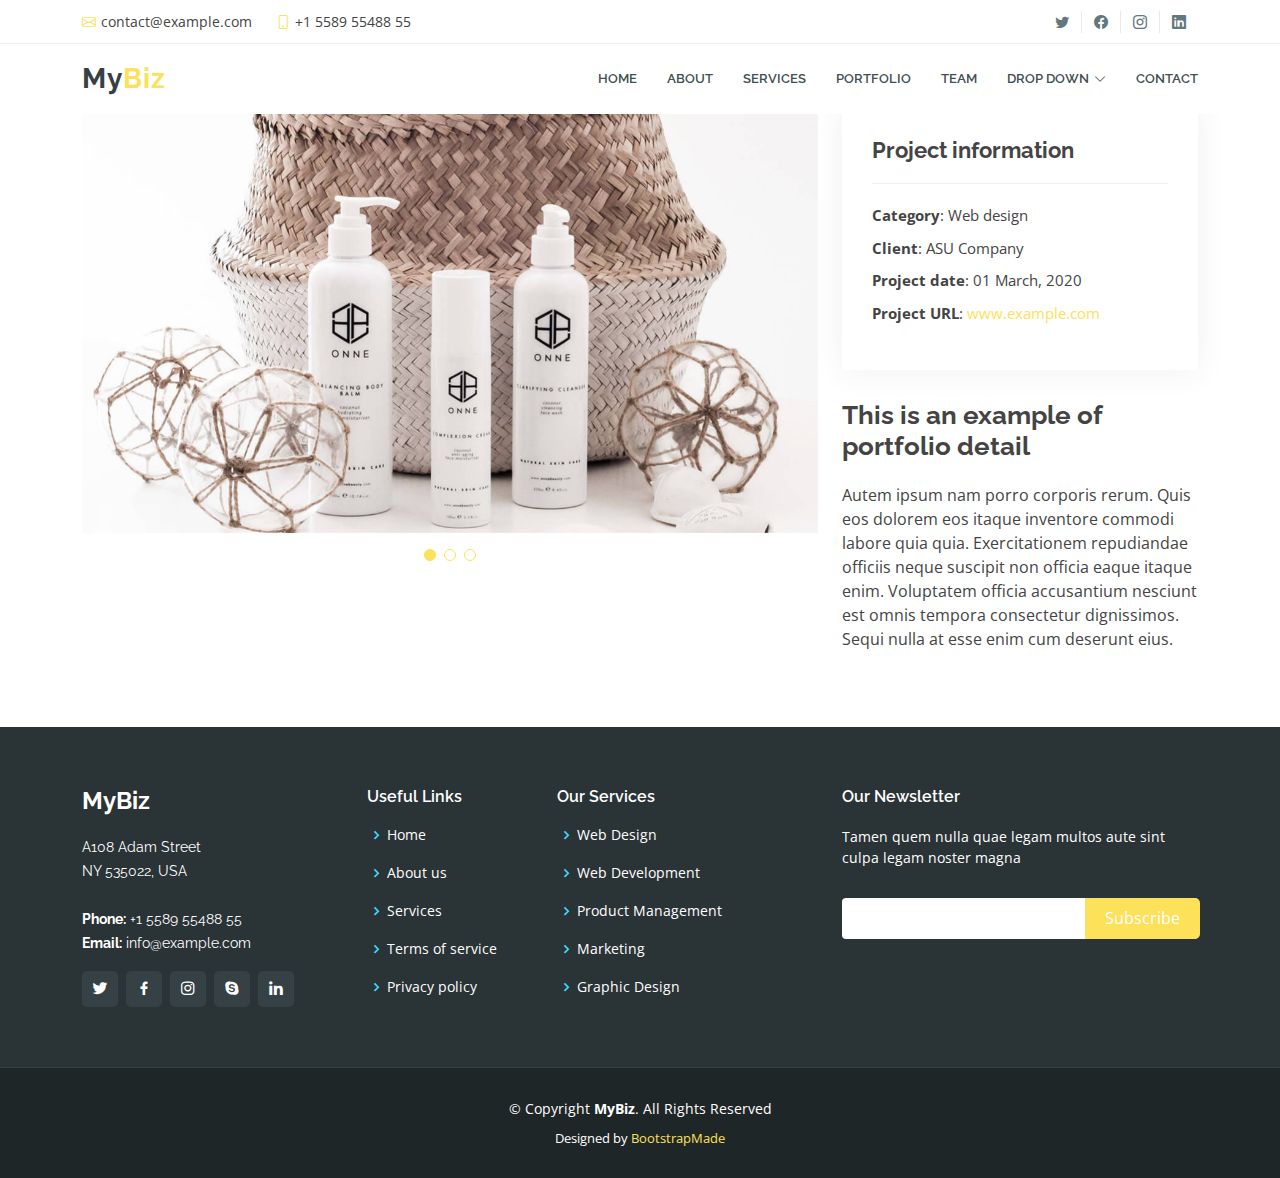
<file: portfolio-details.html>
<!DOCTYPE html>
<html lang="en">

<head>
  <meta charset="utf-8">
  <meta content="width=device-width, initial-scale=1.0" name="viewport">

  <title>Portfolio Details - MyBiz Bootstrap Template</title>
  <meta content="" name="description">
  <meta content="" name="keywords">

  <!-- Favicons -->
  <link href="assets/img/favicon.png" rel="icon">
  <link href="assets/img/apple-touch-icon.png" rel="apple-touch-icon">

  <!-- Google Fonts -->
  <link href="https://fonts.googleapis.com/css?family=Open+Sans:300,300i,400,400i,600,600i,700,700i|Raleway:300,300i,400,400i,500,500i,600,600i,700,700i|Poppins:300,300i,400,400i,500,500i,600,600i,700,700i" rel="stylesheet">

  <!-- Vendor CSS Files -->
  <link href="assets/vendor/animate.css/animate.min.css" rel="stylesheet">
  <link href="assets/vendor/bootstrap/css/bootstrap.min.css" rel="stylesheet">
  <link href="assets/vendor/bootstrap-icons/bootstrap-icons.css" rel="stylesheet">
  <link href="assets/vendor/boxicons/css/boxicons.min.css" rel="stylesheet">
  <link href="assets/vendor/glightbox/css/glightbox.min.css" rel="stylesheet">
  <link href="assets/vendor/remixicon/remixicon.css" rel="stylesheet">
  <link href="assets/vendor/swiper/swiper-bundle.min.css" rel="stylesheet">

  <!-- Template Main CSS File -->
  <link href="assets/css/style.css" rel="stylesheet">

  <!-- =======================================================
  * Template Name: MyBiz
  * Updated: Jul 27 2023 with Bootstrap v5.3.1
  * Template URL: https://bootstrapmade.com/mybiz-free-business-bootstrap-theme/
  * Author: BootstrapMade.com
  * License: https://bootstrapmade.com/license/
  ======================================================== -->
</head>

<body>

  <!-- ======= Top Bar ======= -->
  <section id="topbar" class="fixed-top d-flex align-items-center">
    <div class="container d-flex justify-content-center justify-content-md-between">
      <div class="contact-info d-flex align-items-center">
        <i class="bi bi-envelope d-flex align-items-center"><a href="mailto:contact@example.com">contact@example.com</a></i>
        <i class="bi bi-phone d-flex align-items-center ms-4"><span>+1 5589 55488 55</span></i>
      </div>
      <div class="social-links d-none d-md-flex">
        <a href="#" class="twitter"><i class="bi bi-twitter"></i></a>
        <a href="#" class="facebook"><i class="bi bi-facebook"></i></a>
        <a href="#" class="instagram"><i class="bi bi-instagram"></i></a>
        <a href="#" class="linkedin"><i class="bi bi-linkedin"></i></i></a>
      </div>
    </div>
  </section>

  <!-- ======= Header ======= -->
  <header id="header" class="fixed-top d-flex align-items-center">
    <div class="container d-flex align-items-center justify-content-between">

      <div class="logo">
        <h1><a href="index.html">My<span>Biz</span></a></h1>
        <!-- Uncomment below if you prefer to use an image logo -->
        <!-- <a href="index.html"><img src="assets/img/logo.png" alt="" class="img-fluid"></a>-->
      </div>

      <nav id="navbar" class="navbar">
        <ul>
          <li><a class="nav-link scrollto " href="#hero">Home</a></li>
          <li><a class="nav-link scrollto" href="#about">About</a></li>
          <li><a class="nav-link scrollto" href="#services">Services</a></li>
          <li><a class="nav-link scrollto " href="#portfolio">Portfolio</a></li>
          <li><a class="nav-link scrollto" href="#team">Team</a></li>
          <li class="dropdown"><a href="#"><span>Drop Down</span> <i class="bi bi-chevron-down"></i></a>
            <ul>
              <li><a href="#">Drop Down 1</a></li>
              <li class="dropdown"><a href="#"><span>Deep Drop Down</span> <i class="bi bi-chevron-right"></i></a>
                <ul>
                  <li><a href="#">Deep Drop Down 1</a></li>
                  <li><a href="#">Deep Drop Down 2</a></li>
                  <li><a href="#">Deep Drop Down 3</a></li>
                  <li><a href="#">Deep Drop Down 4</a></li>
                  <li><a href="#">Deep Drop Down 5</a></li>
                </ul>
              </li>
              <li><a href="#">Drop Down 2</a></li>
              <li><a href="#">Drop Down 3</a></li>
              <li><a href="#">Drop Down 4</a></li>
            </ul>
          </li>
          <li><a class="nav-link scrollto" href="#contact">Contact</a></li>
        </ul>
        <i class="bi bi-list mobile-nav-toggle"></i>
      </nav><!-- .navbar -->

    </div>
  </header><!-- End Header -->

  <main id="main">

    <!-- ======= Breadcrumbs ======= -->
    <section id="breadcrumbs" class="breadcrumbs">
      <div class="container">

        <div class="d-flex justify-content-between align-items-center">
          <h2>Portfolio Details</h2>
          <ol>
            <li><a href="index.html">Home</a></li>
            <li>Portfolio Details</li>
          </ol>
        </div>

      </div>
    </section><!-- End Breadcrumbs -->

    <!-- ======= Portfolio Details Section ======= -->
    <section id="portfolio-details" class="portfolio-details">
      <div class="container">

        <div class="row gy-4">

          <div class="col-lg-8">
            <div class="portfolio-details-slider swiper">
              <div class="swiper-wrapper align-items-center">

                <div class="swiper-slide">
                  <img src="assets/img/portfolio/portfolio-details-1.jpg" alt="">
                </div>

                <div class="swiper-slide">
                  <img src="assets/img/portfolio/portfolio-details-2.jpg" alt="">
                </div>

                <div class="swiper-slide">
                  <img src="assets/img/portfolio/portfolio-details-3.jpg" alt="">
                </div>

              </div>
              <div class="swiper-pagination"></div>
            </div>
          </div>

          <div class="col-lg-4">
            <div class="portfolio-info">
              <h3>Project information</h3>
              <ul>
                <li><strong>Category</strong>: Web design</li>
                <li><strong>Client</strong>: ASU Company</li>
                <li><strong>Project date</strong>: 01 March, 2020</li>
                <li><strong>Project URL</strong>: <a href="#">www.example.com</a></li>
              </ul>
            </div>
            <div class="portfolio-description">
              <h2>This is an example of portfolio detail</h2>
              <p>
                Autem ipsum nam porro corporis rerum. Quis eos dolorem eos itaque inventore commodi labore quia quia. Exercitationem repudiandae officiis neque suscipit non officia eaque itaque enim. Voluptatem officia accusantium nesciunt est omnis tempora consectetur dignissimos. Sequi nulla at esse enim cum deserunt eius.
              </p>
            </div>
          </div>

        </div>

      </div>
    </section><!-- End Portfolio Details Section -->

  </main><!-- End #main -->

  <!-- ======= Footer ======= -->
  <footer id="footer">
    <div class="footer-top">
      <div class="container">
        <div class="row">

          <div class="col-lg-3 col-md-6">
            <div class="footer-info">
              <h3>MyBiz</h3>
              <p>
                A108 Adam Street <br>
                NY 535022, USA<br><br>
                <strong>Phone:</strong> +1 5589 55488 55<br>
                <strong>Email:</strong> info@example.com<br>
              </p>
              <div class="social-links mt-3">
                <a href="#" class="twitter"><i class="bx bxl-twitter"></i></a>
                <a href="#" class="facebook"><i class="bx bxl-facebook"></i></a>
                <a href="#" class="instagram"><i class="bx bxl-instagram"></i></a>
                <a href="#" class="google-plus"><i class="bx bxl-skype"></i></a>
                <a href="#" class="linkedin"><i class="bx bxl-linkedin"></i></a>
              </div>
            </div>
          </div>

          <div class="col-lg-2 col-md-6 footer-links">
            <h4>Useful Links</h4>
            <ul>
              <li><i class="bx bx-chevron-right"></i> <a href="#">Home</a></li>
              <li><i class="bx bx-chevron-right"></i> <a href="#">About us</a></li>
              <li><i class="bx bx-chevron-right"></i> <a href="#">Services</a></li>
              <li><i class="bx bx-chevron-right"></i> <a href="#">Terms of service</a></li>
              <li><i class="bx bx-chevron-right"></i> <a href="#">Privacy policy</a></li>
            </ul>
          </div>

          <div class="col-lg-3 col-md-6 footer-links">
            <h4>Our Services</h4>
            <ul>
              <li><i class="bx bx-chevron-right"></i> <a href="#">Web Design</a></li>
              <li><i class="bx bx-chevron-right"></i> <a href="#">Web Development</a></li>
              <li><i class="bx bx-chevron-right"></i> <a href="#">Product Management</a></li>
              <li><i class="bx bx-chevron-right"></i> <a href="#">Marketing</a></li>
              <li><i class="bx bx-chevron-right"></i> <a href="#">Graphic Design</a></li>
            </ul>
          </div>

          <div class="col-lg-4 col-md-6 footer-newsletter">
            <h4>Our Newsletter</h4>
            <p>Tamen quem nulla quae legam multos aute sint culpa legam noster magna</p>
            <form action="" method="post">
              <input type="email" name="email"><input type="submit" value="Subscribe">
            </form>

          </div>

        </div>
      </div>
    </div>

    <div class="container">
      <div class="copyright">
        &copy; Copyright <strong><span>MyBiz</span></strong>. All Rights Reserved
      </div>
      <div class="credits">
        <!-- All the links in the footer should remain intact. -->
        <!-- You can delete the links only if you purchased the pro version. -->
        <!-- Licensing information: https://bootstrapmade.com/license/ -->
        <!-- Purchase the pro version with working PHP/AJAX contact form: https://bootstrapmade.com/mybiz-free-business-bootstrap-theme/ -->
        Designed by <a href="https://bootstrapmade.com/">BootstrapMade</a>
      </div>
    </div>
  </footer><!-- End Footer -->

  <a href="#" class="back-to-top d-flex align-items-center justify-content-center"><i class="bi bi-arrow-up-short"></i></a>

  <!-- Vendor JS Files -->
  <script src="assets/vendor/purecounter/purecounter_vanilla.js"></script>
  <script src="assets/vendor/bootstrap/js/bootstrap.bundle.min.js"></script>
  <script src="assets/vendor/glightbox/js/glightbox.min.js"></script>
  <script src="assets/vendor/isotope-layout/isotope.pkgd.min.js"></script>
  <script src="assets/vendor/swiper/swiper-bundle.min.js"></script>
  <script src="assets/vendor/php-email-form/validate.js"></script>

  <!-- Template Main JS File -->
  <script src="assets/js/main.js"></script>

</body>

</html>
</file>
<file: assets/css/style.css>
/**
* Template Name: MyBiz
* Updated: Jul 27 2023 with Bootstrap v5.3.1
* Template URL: https://bootstrapmade.com/mybiz-free-business-bootstrap-theme/
* Author: BootstrapMade.com
* License: https://bootstrapmade.com/license/
*/

/*--------------------------------------------------------------
# General
--------------------------------------------------------------*/
body {
  font-family: "Open Sans", sans-serif;
  color: #444444;
}

a {
  color: #FDE15A;
  text-decoration: none;
}

a:hover {
  color: #FDE15A;
  text-decoration: none;
}

h1,
h2,
h3,
h4,
h5,
h6 {
  font-family: "Raleway", sans-serif;
}

/*--------------------------------------------------------------
# Back to top button
--------------------------------------------------------------*/
.back-to-top {
  position: fixed;
  visibility: hidden;
  opacity: 0;
  right: 15px;
  bottom: 15px;
  z-index: 996;
  background: #FDE15A;
  width: 40px;
  height: 40px;
  border-radius: 4px;
  transition: all 0.4s;
}

.back-to-top i {
  font-size: 28px;
  color: #fff;
  line-height: 0;
}

.back-to-top:hover {
  background: #FDE15A;
  color: #fff;
}

.back-to-top.active {
  visibility: visible;
  opacity: 1;
}

/*--------------------------------------------------------------
# Top Bar
--------------------------------------------------------------*/
#topbar {
  background: #fff;
  border-bottom: 1px solid #eee;
  font-size: 14px;
  height: 44px;
  padding: 0;
  transition: all 0.5s;
  overflow: hidden;
  z-index: 996;
}

#topbar.topbar-scrolled {
  top: -44px;
}

#topbar .contact-info i {
  font-style: normal;
  color: #FDE15A;
}

#topbar .contact-info i a,
#topbar .contact-info i span {
  padding-left: 5px;
  color: #444444;
}

#topbar .contact-info i a {
  line-height: 0;
  transition: 0.3s;
}

#topbar .contact-info i a:hover {
  color: #FDE15A;
}

#topbar .social-links a {
  color: #62787d;
  padding: 4px 12px;
  display: inline-block;
  line-height: 1px;
  transition: 0.3s;
  border-left: 1px solid #e9e9e9;
}

#topbar .social-links a:hover {
  color: #FDE15A;
}

#topbar .social-links a:first-child {
  border-left: 0;
}

/*--------------------------------------------------------------
# Header
--------------------------------------------------------------*/
#header {
  height: 70px;
  z-index: 997;
  transition: all 0.5s;
  background: #fff;
  top: 44px;
}

#header.header-scrolled {
  box-shadow: 0px 0px 20px 0px rgba(0, 0, 0, 0.1);
  top: 0;
}

#header .logo h1 {
  font-size: 28px;
  margin: 0;
  line-height: 1;
  font-weight: 700;
  letter-spacing: 1px;
}

#header .logo h1 a,
#header .logo h1 a:hover {
  color: #354144;
  text-decoration: none;
}

#header .logo h1 a span,
#header .logo h1 a:hover span {
  color: #FDE15A;
}

#header .logo img {
  padding: 0;
  margin: 0;
  max-height: 40px;
}

/*--------------------------------------------------------------
# Navigation Menu
--------------------------------------------------------------*/
/**
* Desktop Navigation 
*/
.navbar {
  padding: 0;
}

.navbar ul {
  margin: 0;
  padding: 0;
  display: flex;
  list-style: none;
  align-items: center;
}

.navbar li {
  position: relative;
}

.navbar a,
.navbar a:focus {
  display: flex;
  align-items: center;
  justify-content: space-between;
  padding: 10px 0 10px 30px;
  font-family: "Raleway", sans-serif;
  font-size: 13px;
  font-weight: 600;
  color: #404f52;
  white-space: nowrap;
  text-transform: uppercase;
  transition: 0.3s;
}

.navbar a i,
.navbar a:focus i {
  font-size: 12px;
  line-height: 0;
  margin-left: 5px;
}

.navbar a:hover,
.navbar .active,
.navbar .active:focus,
.navbar li:hover>a {
  color: #FDE15A;
}

.navbar .dropdown ul {
  display: block;
  position: absolute;
  left: 30px;
  top: calc(100% + 30px);
  margin: 0;
  padding: 10px 0;
  z-index: 99;
  opacity: 0;
  visibility: hidden;
  background: #fff;
  box-shadow: 0px 0px 30px rgba(127, 137, 161, 0.25);
  transition: 0.3s;
}

.navbar .dropdown ul li {
  min-width: 200px;
}

.navbar .dropdown ul a {
  padding: 10px 20px;
  font-size: 14px;
  text-transform: none;
  font-weight: 400;
}

.navbar .dropdown ul a i {
  font-size: 12px;
}

.navbar .dropdown ul a:hover,
.navbar .dropdown ul .active:hover,
.navbar .dropdown ul li:hover>a {
  color: #FDE15A;
}

.navbar .dropdown:hover>ul {
  opacity: 1;
  top: 100%;
  visibility: visible;
}

.navbar .dropdown .dropdown ul {
  top: 0;
  left: calc(100% - 30px);
  visibility: hidden;
}

.navbar .dropdown .dropdown:hover>ul {
  opacity: 1;
  top: 0;
  left: 100%;
  visibility: visible;
}

@media (max-width: 1366px) {
  .navbar .dropdown .dropdown ul {
    left: -90%;
  }

  .navbar .dropdown .dropdown:hover>ul {
    left: -100%;
  }
}

/**
* Mobile Navigation 
*/
.mobile-nav-toggle {
  color: #354144;
  font-size: 28px;
  cursor: pointer;
  display: none;
  line-height: 0;
  transition: 0.5s;
}

.mobile-nav-toggle.bi-x {
  color: #fff;
}

@media (max-width: 991px) {
  .mobile-nav-toggle {
    display: block;
  }

  .navbar ul {
    display: none;
  }
}

.navbar-mobile {
  position: fixed;
  overflow: hidden;
  top: 0;
  right: 0;
  left: 0;
  bottom: 0;
  background: rgba(31, 38, 39, 0.9);
  transition: 0.3s;
  z-index: 999;
}

.navbar-mobile .mobile-nav-toggle {
  position: absolute;
  top: 15px;
  right: 15px;
}

.navbar-mobile ul {
  display: block;
  position: absolute;
  top: 55px;
  right: 15px;
  bottom: 15px;
  left: 15px;
  padding: 10px 0;
  background-color: #fff;
  overflow-y: auto;
  transition: 0.3s;
}

.navbar-mobile a,
.navbar-mobile a:focus {
  padding: 10px 20px;
  font-size: 15px;
  color: #354144;
}

.navbar-mobile a:hover,
.navbar-mobile .active,
.navbar-mobile li:hover>a {
  color: #FDE15A;
}

.navbar-mobile .getstarted,
.navbar-mobile .getstarted:focus {
  margin: 15px;
}

.navbar-mobile .dropdown ul {
  position: static;
  display: none;
  margin: 10px 20px;
  padding: 10px 0;
  z-index: 99;
  opacity: 1;
  visibility: visible;
  background: #fff;
  box-shadow: 0px 0px 30px rgba(127, 137, 161, 0.25);
}

.navbar-mobile .dropdown ul li {
  min-width: 200px;
}

.navbar-mobile .dropdown ul a {
  padding: 10px 20px;
}

.navbar-mobile .dropdown ul a i {
  font-size: 12px;
}

.navbar-mobile .dropdown ul a:hover,
.navbar-mobile .dropdown ul .active:hover,
.navbar-mobile .dropdown ul li:hover>a {
  color: #FDE15A;
}

.navbar-mobile .dropdown>.dropdown-active {
  display: block;
}

/*--------------------------------------------------------------
# Hero Section
--------------------------------------------------------------*/
#hero {
  width: 100%;
  height: 85vh;
  background-color: rgba(31, 38, 39, 0.8);
  overflow: hidden;
  position: relative;
  padding: 0;
  margin-top: 114px;
}

#hero .carousel-item {
  width: 100%;
  height: 85vh;
  background-size: cover;
  background-position: center;
  background-repeat: no-repeat;
  position: relative;
}

#hero .carousel-item::before {
  content: "";
  background-color: rgba(0, 0, 0, 0.7);
  position: absolute;
  top: 0;
  right: 0;
  left: 0;
  bottom: 0;
}

#hero .carousel-container {
  display: flex;
  justify-content: center;
  align-items: center;
  position: absolute;
  bottom: 0;
  top: 0;
  left: 0;
  right: 0;
}

#hero .carousel-content {
  text-align: center;
}

#hero h2 {
  color: #fff;
  margin-bottom: 30px;
  font-size: 48px;
  font-weight: 700;
}

#hero p {
  width: 80%;
  animation-delay: 0.4s;
  margin: 0 auto 30px auto;
  color: #fff;
}

#hero .carousel-inner .carousel-item {
  transition-property: opacity;
  background-position: center top;
}

#hero .carousel-inner .carousel-item,
#hero .carousel-inner .active.carousel-item-start,
#hero .carousel-inner .active.carousel-item-end {
  opacity: 0;
}

#hero .carousel-inner .active,
#hero .carousel-inner .carousel-item-next.carousel-item-start,
#hero .carousel-inner .carousel-item-prev.carousel-item-end {
  opacity: 1;
  transition: 0.5s;
}

#hero .carousel-inner .carousel-item-next,
#hero .carousel-inner .carousel-item-prev,
#hero .carousel-inner .active.carousel-item-start,
#hero .carousel-inner .active.carousel-item-end {
  left: 0;
  transform: translate3d(0, 0, 0);
}

#hero .carousel-control-prev,
#hero .carousel-control-next {
  width: 10%;
}

#hero .carousel-control-next-icon,
#hero .carousel-control-prev-icon {
  background: none;
  font-size: 48px;
  line-height: 1;
  width: auto;
  height: auto;
}

#hero .carousel-indicators li {
  list-style-type: none;
  cursor: pointer;
  width: 12px;
  height: 12px;
  border-radius: 50%;
  margin: 0 4px;
  transition: ease-in;
  opacity: 0.7;
}

#hero .carousel-indicators li.active {
  opacity: 1;
  background-color: #FDE15A;
}

#hero .btn-get-started {
  font-family: "Raleway", sans-serif;
  font-weight: 500;
  font-size: 14px;
  letter-spacing: 1px;
  display: inline-block;
  padding: 14px 32px;
  border-radius: 5px;
  transition: 0.5s;
  line-height: 1;
  margin: 10px;
  color: black;
  background: #FDE15A;
  animation-delay: 0.8s;
}

#hero .btn-get-started:hover {
  background: whitesmoke;
  color:#FDE15A;
}

@media (max-width: 768px) {
  #hero {
    height: 90vh;
  }

  #hero .carousel-item {
    height: 90vh;
  }

  #hero h2 {
    font-size: 28px;
  }
}

@media (min-width: 1024px) {
  #hero p {
    width: 60%;
  }

  #hero .carousel-control-prev,
  #hero .carousel-control-next {
    width: 5%;
  }
}

@media (max-height: 500px) {
  #hero {
    height: 150vh;
  }

  #hero .carousel-item {
    height: 150vh;
  }
}

/*--------------------------------------------------------------
# Sections General
--------------------------------------------------------------*/
section {
  padding: 60px 0;
}

.section-bg {
  background-color: #f2fdff;
}

.section-title {
  text-align: center;
  padding: 30px 0;
  position: relative;
}

.section-title h2 {
  font-size: 32px;
  font-weight: 700;
  text-transform: uppercase;
  margin-bottom: 20px;
  padding-bottom: 0;
  color: #354144;
  position: relative;
  z-index: 2;
}

.section-title span {
  position: absolute;
  top: 30px;
  color: #f3f5f5;
  left: 0;
  right: 0;
  z-index: 1;
  font-weight: 700;
  font-size: 52px;
  text-transform: uppercase;
  line-height: 0;
}

.section-title p {
  margin-bottom: 0;
  position: relative;
  z-index: 2;
}

@media (max-width: 575px) {
  .section-title h2 {
    font-size: 28px;
    margin-bottom: 15px;
  }

  .section-title span {
    font-size: 38px;
  }
}

/*--------------------------------------------------------------
# About
--------------------------------------------------------------*/
.about .content h2 {
  font-weight: 700;
  font-size: 48px;
  line-height: 60px;
  margin-bottom: 20px;
  text-transform: uppercase;
}

.about .content h3 {
  font-weight: 500;
  line-height: 32px;
  font-size: 24px;
}

.about .content ul {
  list-style: none;
  padding: 0;
}

.about .content ul li {
  padding: 10px 0 0 28px;
  position: relative;
}

.about .content ul i {
  left: 0;
  top: 7px;
  position: absolute;
  font-size: 20px;
  color: #FDE15A;
}

.about .content p:last-child {
  margin-bottom: 0;
}

/*--------------------------------------------------------------
# About List
--------------------------------------------------------------*/
.about-list {
  padding-top: 0;
}

.about-list .icon-box h4 {
  font-size: 20px;
  font-weight: 700;
  margin: 5px 0 10px 60px;
}

.about-list .icon-box i {
  font-size: 48px;
  float: left;
  color: #FDE15A;
}

.about-list .icon-box p {
  font-size: 15px;
  color: #848484;
  margin-left: 60px;
}

.about-list .image {
  background-position: center center;
  background-repeat: no-repeat;
  background-size: cover;
  min-height: 400px;
}

/*--------------------------------------------------------------
# Counts
--------------------------------------------------------------*/
.counts {
  background: url("../img/counts-bg.jpg") center center no-repeat;
  background-size: cover;
  padding: 80px 0 60px 0;
  position: relative;
}

.counts::before {
  content: "";
  position: absolute;
  background: rgba(0, 0, 0, 0.7);
  left: 0;
  right: 0;
  top: 0;
  bottom: 0;
}

.counts .title {
  position: relative;
  color: #fff;
  margin-bottom: 40px;
}

.counts .title h3 {
  font-size: 36px;
  font-weight: 700;
}

.counts .counters span {
  font-size: 48px;
  display: block;
  color: #FDE15A;
}

.counts .counters p {
  padding: 0;
  margin: 0 0 20px 0;
  font-family: "Raleway", sans-serif;
  font-size: 14px;
  color: #fff;
}

/*--------------------------------------------------------------
# Services
--------------------------------------------------------------*/
.services .icon-box {
  margin-bottom: 20px;
  padding: 30px;
  border-radius: 6px;
  background: #fff;
}

.services .icon-box i {
  float: left;
  color: #FDE15A;
  font-size: 40px;
  line-height: 0;
}

.services .icon-box h4 {
  margin-left: 70px;
  font-weight: 700;
  margin-bottom: 15px;
  font-size: 18px;
}

.services .icon-box h4 a {
  color: #354144;
  transition: 0.3s;
}

.services .icon-box:hover h4 a {
  color: #FDE15A;
}

.services .icon-box p {
  margin-left: 70px;
  line-height: 24px;
  font-size: 14px;
}

/*--------------------------------------------------------------
# Portfolio
--------------------------------------------------------------*/
.portfolio .portfolio-item {
  margin-bottom: 30px;
}

.portfolio #portfolio-flters {
  padding: 0;
  margin: 0 0 35px 0;
  list-style: none;
  text-align: center;
}

.portfolio #portfolio-flters li {
  cursor: pointer;
  margin: 0 15px 15px 0;
  display: inline-block;
  padding: 10px 20px;
  font-size: 12px;
  line-height: 20px;
  color: #444444;
  border-radius: 4px;
  text-transform: uppercase;
  background: #fff;
  margin-bottom: 5px;
  transition: all 0.3s ease-in-out;
}

.portfolio #portfolio-flters li:hover,
.portfolio #portfolio-flters li.filter-active {
  background: #FDE15A;
  color: #fff;
}

.portfolio #portfolio-flters li:last-child {
  margin-right: 0;
}

.portfolio .portfolio-wrap {
  box-shadow: 0px 2px 12px rgba(0, 0, 0, 0.08);
  transition: 0.3s;
  position: relative;
  overflow: hidden;
}

.portfolio .portfolio-wrap img {
  transition: 0.3s;
}

.portfolio .portfolio-wrap .portfolio-info {
  display: flex;
  justify-content: center;
  align-items: center;
  flex-direction: column;
  opacity: 0;
  position: absolute;
  bottom: 0;
  top: 0;
  left: 0;
  right: 0;
  transition: 0.3s;
  text-align: center;
  background: rgba(53, 65, 68, 0.6);
  padding-bottom: 30px;
}

.portfolio .portfolio-wrap .portfolio-info h4 {
  font-size: 20px;
  color: #fff;
  font-weight: 600;
}

.portfolio .portfolio-wrap .portfolio-info p {
  color: #fff;
  font-size: 14px;
  text-transform: uppercase;
}

.portfolio .portfolio-wrap .portfolio-info .portfolio-links {
  display: flex;
}

.portfolio .portfolio-wrap .portfolio-info .portfolio-links a {
  color: #FDE15A;
  margin: 0 4px;
  background-color: #fff;
  border-radius: 50px;
  width: 36px;
  height: 36px;
  transition: 0.3s;
  display: flex;
  align-items: center;
  justify-content: center;
}

.portfolio .portfolio-wrap .portfolio-info .portfolio-links a i {
  font-size: 18px;
  line-height: 0;
}

.portfolio .portfolio-wrap .portfolio-info .portfolio-links a:hover {
  background: #FDE15A;
  color: #fff;
}

.portfolio .portfolio-wrap:hover {
  box-shadow: 0px 4px 14px rgba(0, 0, 0, 0.16);
}

.portfolio .portfolio-wrap:hover .portfolio-info {
  opacity: 1;
  padding-bottom: 0;
}

.portfolio .portfolio-wrap:hover img {
  transform: scale(1.1);
}

/*--------------------------------------------------------------
# Portfolio Details
--------------------------------------------------------------*/
.portfolio-details {
  padding-top: 40px;
}

.portfolio-details .portfolio-details-slider img {
  width: 100%;
}

.portfolio-details .portfolio-details-slider .swiper-pagination {
  margin-top: 20px;
  position: relative;
}

.portfolio-details .portfolio-details-slider .swiper-pagination .swiper-pagination-bullet {
  width: 12px;
  height: 12px;
  background-color: #fff;
  opacity: 1;
  border: 1px solid #FDE15A;
}

.portfolio-details .portfolio-details-slider .swiper-pagination .swiper-pagination-bullet-active {
  background-color: #FDE15A;
}

.portfolio-details .portfolio-info {
  padding: 30px;
  box-shadow: 0px 0 30px rgba(53, 65, 68, 0.08);
}

.portfolio-details .portfolio-info h3 {
  font-size: 22px;
  font-weight: 700;
  margin-bottom: 20px;
  padding-bottom: 20px;
  border-bottom: 1px solid #eee;
}

.portfolio-details .portfolio-info ul {
  list-style: none;
  padding: 0;
  font-size: 15px;
}

.portfolio-details .portfolio-info ul li+li {
  margin-top: 10px;
}

.portfolio-details .portfolio-description {
  padding-top: 30px;
}

.portfolio-details .portfolio-description h2 {
  font-size: 26px;
  font-weight: 700;
  margin-bottom: 20px;
}

.portfolio-details .portfolio-description p {
  padding: 0;
}

/*--------------------------------------------------------------
# Team
--------------------------------------------------------------*/
.team {
  background: #fff;
}

.team .member {
  position: relative;
  box-shadow: 0px 2px 15px rgba(0, 0, 0, 0.1);
  padding: 30px;
  border-radius: 10px;
}

.team .member .pic {
  overflow: hidden;
  width: 180px;
  border-radius: 50%;
}

.team .member .pic img {
  transition: ease-in-out 0.3s;
}

.team .member:hover img {
  transform: scale(1.1);
}

.team .member .member-info {
  padding-left: 30px;
}

.team .member h4 {
  font-weight: 700;
  margin-bottom: 5px;
  font-size: 20px;
  color: #354144;
}

.team .member span {
  display: block;
  font-size: 15px;
  padding-bottom: 10px;
  position: relative;
  font-weight: 500;
}

.team .member span::after {
  content: "";
  position: absolute;
  display: block;
  width: 50px;
  height: 1px;
  background: #b4c1c4;
  bottom: 0;
  left: 0;
}

.team .member p {
  margin: 10px 0 0 0;
  font-size: 14px;
}

.team .member .social {
  margin-top: 12px;
  display: flex;
  align-items: center;
  justify-content: flex-start;
}

.team .member .social a {
  transition: ease-in-out 0.3s;
  display: flex;
  align-items: center;
  justify-content: center;
  border-radius: 50px;
  width: 32px;
  height: 32px;
  background: #c2cdcf;
}

.team .member .social a i {
  color: #fff;
  font-size: 16px;
  margin: 0 2px;
}

.team .member .social a:hover {
  background: #FDE15A;
}

.team .member .social a+a {
  margin-left: 8px;
}

/*--------------------------------------------------------------
# Testimonials
--------------------------------------------------------------*/
.testimonials {
  padding: 80px 0;
  background: url("../img/testimonials-bg.jpg") no-repeat;
  background-position: center center;
  background-size: cover;
  position: relative;
}
.testimonials::before {
  content: "";
  position: absolute;
  left: 0;
  right: 0;
  top: 0;
  bottom: 0;
  background: rgba(8, 10, 11, 0.7);
}

.testimonials .section-header {
  margin-bottom: 40px;
}

.testimonials .testimonials-carousel,
.testimonials .testimonials-slider {
  overflow: hidden;
}

.testimonials .testimonial-item {
  text-align: center;
  color: #fff;
}

.testimonials .testimonial-item .testimonial-img {
  width: 100px;
  border-radius: 50%;
  border: 6px solid rgba(255, 255, 255, 0.15);
  margin: 0 auto;
}

.testimonials .testimonial-item h3 {
  font-size: 20px;
  font-weight: bold;
  margin: 10px 0 5px 0;
  color: #fff;
}

.testimonials .testimonial-item h4 {
  font-size: 14px;
  color: #ddd;
  margin: 0 0 15px 0;
}

.testimonials .testimonial-item .quote-icon-left,
.testimonials .testimonial-item .quote-icon-right {
  color: rgba(255, 255, 255, 0.4);
  font-size: 26px;
}

.testimonials .testimonial-item .quote-icon-left {
  display: inline-block;
  left: -5px;
  position: relative;
}

.testimonials .testimonial-item .quote-icon-right {
  display: inline-block;
  right: -5px;
  position: relative;
  top: 10px;
}

.testimonials .testimonial-item p {
  font-style: italic;
  margin: 0 auto 15px auto;
  color: #eee;
}

.testimonials .swiper-pagination {
  margin-top: 20px;
  position: relative;
}

.testimonials .swiper-pagination .swiper-pagination-bullet {
  width: 12px;
  height: 12px;
  background-color: rgba(255, 255, 255, 0.5);
  opacity: 1;
}

.testimonials .swiper-pagination .swiper-pagination-bullet-active {
  background-color: #FDE15A;
}

@media (min-width: 1024px) {
  .testimonials {
    background-attachment: fixed;
  }
}

@media (min-width: 992px) {
  .testimonials .testimonial-item p {
    width: 80%;
  }
}

/*--------------------------------------------------------------
# Contact
--------------------------------------------------------------*/
.contact .info-wrap {
  box-shadow: 0px 2px 15px rgba(0, 0, 0, 0.1);
  padding: 30px;
}

.contact .info {
  background: #fff;
}

.contact .info i {
  font-size: 24px;
  color: #FDE15A;
  float: left;
  width: 48px;
  height: 48px;
  background: #e2faff;
  display: flex;
  justify-content: center;
  align-items: center;
  border-radius: 50px;
  transition: all 0.3s ease-in-out;
}

.contact .info h4 {
  padding: 0 0 0 60px;
  font-size: 22px;
  font-weight: 600;
  margin-bottom: 5px;
  color: #354144;
}

.contact .info p {
  padding: 0 0 0 60px;
  margin-bottom: 0;
  font-size: 14px;
  color: #62787d;
}

.contact .info:hover i {
  background: #FDE15A;
  color: #fff;
}

.contact .php-email-form {
  width: 100%;
  box-shadow: 0 0 24px 0 rgba(0, 0, 0, 0.12);
  padding: 30px;
  background: #fff;
}

.contact .php-email-form .form-group {
  padding-bottom: 8px;
}

.contact .php-email-form .error-message {
  display: none;
  color: #fff;
  background: #ed3c0d;
  text-align: left;
  padding: 15px;
}

.contact .php-email-form .error-message br+br {
  margin-top: 25px;
}

.contact .php-email-form .sent-message {
  display: none;
  color: #fff;
  background: #18d26e;
  text-align: center;
  padding: 15px;
  font-weight: 600;
}

.contact .php-email-form .loading {
  display: none;
  background: #fff;
  text-align: center;
  padding: 15px;
}

.contact .php-email-form .loading:before {
  content: "";
  display: inline-block;
  border-radius: 50%;
  width: 24px;
  height: 24px;
  margin: 0 10px -6px 0;
  border: 3px solid #18d26e;
  border-top-color: #eee;
  animation: animate-loading 1s linear infinite;
}

.contact .php-email-form input,
.contact .php-email-form textarea {
  border-radius: 0;
  box-shadow: none;
  font-size: 14px;
}

.contact .php-email-form input {
  height: 44px;
}

.contact .php-email-form textarea {
  padding: 10px 12px;
}

.contact .php-email-form button[type=submit] {
  
  border: 0;
  padding: 10px 24px;
  
  transition: 0.4s;
  border-radius: 4px;
  background: #354144;
  color: #FDE15A;
}

.contact .php-email-form button[type=submit]:hover {
  color: #354144;
  background: #FDE15A;
}

@keyframes animate-loading {
  0% {
    transform: rotate(0deg);
  }

  100% {
    transform: rotate(360deg);
  }
}

/*--------------------------------------------------------------
# Breadcrumbs
--------------------------------------------------------------*/
.breadcrumbs {
  padding: 15px 0;
  background: #f6f7f8;
  min-height: 40px;
}

.breadcrumbs h2 {
  font-size: 24px;
  font-weight: 400;
}

.breadcrumbs ol {
  display: flex;
  flex-wrap: wrap;
  list-style: none;
  padding: 0;
  margin: 0;
}

.breadcrumbs ol li+li {
  padding-left: 10px;
}

.breadcrumbs ol li+li::before {
  display: inline-block;
  padding-right: 10px;
  color: #4b5c61;
  content: "/";
}

@media (max-width: 768px) {
  .breadcrumbs .d-flex {
    display: block !important;
  }

  .breadcrumbs ol {
    display: block;
  }

  .breadcrumbs ol li {
    display: inline-block;
  }
}

/*--------------------------------------------------------------
# Footer
--------------------------------------------------------------*/
#footer {
  background: #1f2627;
  padding: 0 0 30px 0;
  color: #fff;
  font-size: 14px;
}

#footer .footer-top {
  background: #2a3336;
  border-bottom: 1px solid #354144;
  padding: 60px 0 30px 0;
}

#footer .footer-top .footer-info {
  margin-bottom: 30px;
}

#footer .footer-top .footer-info h3 {
  font-size: 24px;
  margin: 0 0 20px 0;
  padding: 2px 0 2px 0;
  line-height: 1;
  font-weight: 700;
}

#footer .footer-top .footer-info p {
  font-size: 14px;
  line-height: 24px;
  margin-bottom: 0;
  font-family: "Raleway", sans-serif;
  color: #fff;
}

#footer .footer-top .social-links a {
  font-size: 18px;
  display: inline-block;
  background: #354144;
  color: #fff;
  line-height: 1;
  padding: 8px 0;
  margin-right: 4px;
  border-radius: 5px;
  text-align: center;
  width: 36px;
  height: 36px;
  transition: 0.3s;
}

#footer .footer-top .social-links a:hover {
  background: #FDE15A;
  color: #fff;
  text-decoration: none;
}

#footer .footer-top h4 {
  font-size: 16px;
  font-weight: 600;
  color: #fff;
  position: relative;
  padding-bottom: 12px;
}

#footer .footer-top .footer-links {
  margin-bottom: 30px;
}

#footer .footer-top .footer-links ul {
  list-style: none;
  padding: 0;
  margin: 0;
}

#footer .footer-top .footer-links ul i {
  padding-right: 2px;
  color: #40dcfe;
  font-size: 18px;
  line-height: 1;
}

#footer .footer-top .footer-links ul li {
  padding: 10px 0;
  display: flex;
  align-items: center;
}

#footer .footer-top .footer-links ul li:first-child {
  padding-top: 0;
}

#footer .footer-top .footer-links ul a {
  color: #fff;
  transition: 0.3s;
  display: inline-block;
  line-height: 1;
}

#footer .footer-top .footer-links ul a:hover {
  color: #27d8fe;
}

#footer .footer-top .footer-newsletter form {
  margin-top: 30px;
  background: #fff;
  padding: 6px 10px;
  position: relative;
  border-radius: 4px;
}

#footer .footer-top .footer-newsletter form input[type=email] {
  border: 0;
  padding: 4px;
  width: calc(100% - 110px);
}

#footer .footer-top .footer-newsletter form input[type=submit] {
  position: absolute;
  top: 0;
  right: -2px;
  bottom: 0;
  border: 0;
  background: none;
  font-size: 16px;
  padding: 0 20px;
  background: #FDE15A;
  color: #fff;
  transition: 0.3s;
  border-radius: 0 5px 5px 0;
}

#footer .footer-top .footer-newsletter form input[type=submit]:hover {
  background: #0187a4;
}

#footer .copyright {
  text-align: center;
  padding-top: 30px;
}

#footer .credits {
  padding-top: 10px;
  text-align: center;
  font-size: 13px;
  color: #fff;
}

.post-entry-1 {
  margin-bottom: 30px;
}

.post-entry-1 img {
  margin-bottom: 30px;
}

.post-entry-1 h2 {
  margin-bottom: 20px;
  font-size: 20px;
  font-weight: 500;
  line-height: 1.2;
  font-weight: 500;
}

.post-entry-1 h2 a {
  color: var(--color-black);
}

.post-entry-1.lg h2 {
  font-size: 40px;
  line-height: 1;
}

.post-meta {
  font-size: 11px;
  letter-spacing: 0.07rem;
  text-transform: uppercase;
  font-weight: 600;
  font-family: var(--font-secondary);
  color: rgba(var(--color-black-rgb), 0.4);
  margin-bottom: 10px;
}

@media (max-width: 768px) {
  .custom-border {
    border: none !important;
  }
}

.author .photo {
  margin-right: 10px;
}

.author .photo img {
  width: 40px;
  border-radius: 50%;
  margin-bottom: 0;
}

.author .name h3 {
  margin: 0;
  padding: 0;
  font-size: 15px;
  font-family: var(--font-secondary);
}

.trending {
  border: 1px solid rgba(var(--color-black-rgb), 0.1);
}

.trending>h3 {
  color: var(--color-black);
  padding: 20px;
  border-bottom: 1px solid rgba(var(--color-black-rgb), 0.1);
}

.trending .trending-post {
  padding: 0;
  margin: 0;
}

.trending .trending-post li {
  padding: 0;
  margin: 0;
  list-style: none;
  display: block;
}

.trending .trending-post li a {
  display: block;
  padding: 20px;
  border-bottom: 1px solid rgba(var(--color-black-rgb), 0.1);
  position: relative;
  overflow: hidden;
}

.trending .trending-post li a .number {
  position: absolute;
  z-index: -1;
  font-size: 5rem;
  left: -10px;
  top: -20px;
  font-weight: 700;
  color: rgba(var(--color-black-rgb), 0.05);
}

.trending .trending-post li a h3 {
  font-size: 18px;
  color: rgba(var(--color-black-rgb), 0.9);
}

.trending .trending-post li a .author {
  color: rgba(var(--color-black-rgb), 0.7);
  font-weight: 500;
}

.trending .trending-post li a:hover h3 {
  color: rgba(var(--color-black-rgb), 1);
}

.trending .trending-post li:last-child a {
  border-bottom: none;
}

.post-entry-2 {
  margin-bottom: 30px;
}

.post-entry-2 .post-meta {
  font-size: 11px;
  letter-spacing: 0.07rem;
  text-transform: uppercase;
  font-weight: 600;
  font-family: var(--font-secondary);
  color: rgba(var(--color-black-rgb), 0.4);
  margin-bottom: 10px;
}

.post-entry-2 .author {
  color: rgba(var(--color-black-rgb), 0.7);
  font-weight: 500;
  margin-bottom: 20px;
  display: block;
}

.post-entry-2 .thumbnail {
  flex: 0 0 65%;
}

@media (max-width: 960px) {
  .post-entry-2 .thumbnail {
    flex: 0 0 100%;
    margin-bottom: 20px;
  }
}

.post-entry-2.half .thumbnail {
  flex: 0 0 50%;
}

@media (max-width: 768px) {
  .post-entry-2.half .thumbnail {
    flex: 0 0 100%;
    margin-bottom: 20px;
  }
}

.post-entry-2.small-img .thumbnail {
  flex: 0 0 30%;
}

@media (max-width: 768px) {
  .post-entry-2.small-img .thumbnail {
    flex: 0 0 100%;
    margin-bottom: 20px;
  }
}

.img-bg {
  height: 500px;
  background-size: cover;
  background-repeat: no-repeat;
  position: relative;
  background-position: center center;
}

@media (max-width: 768px) {
  .img-bg {
    height: 400px;
  }
}

.img-bg:before {
  position: absolute;
  content: "";
  background: rgb(0, 0, 0);
  background: linear-gradient(0deg, rgb(0, 0, 0) 0%, rgba(0, 0, 0, 0) 100%);
  opacity: 0.5;
  bottom: 0;
  left: 0;
  right: 0;
  z-index: 1;
  top: 0;
}

.img-bg .img-bg-inner {
  position: relative;
  z-index: 2;
  max-width: 700px;
  position: relative;
  padding-left: 100px;
  padding-right: 100px;
  margin-bottom: 50px;
}

@media (max-width: 768px) {
  .img-bg .img-bg-inner {
    padding-left: 30px;
    padding-right: 30px;
    margin-bottom: 50px;
  }
}

.img-bg .img-bg-inner h2,
.img-bg .img-bg-inner p {
  color: var(--color-white);
}

@media (max-width: 500px) {
  .img-bg .img-bg-inner p {
    display: none;
  }
}

.custom-swiper-button-next,
.custom-swiper-button-prev {
  position: absolute;
  top: 50%;
  transform: translateY(-50%);
  z-index: 9;
}

@media (max-width: 768px) {

  .custom-swiper-button-next,
  .custom-swiper-button-prev {
    display: none;
  }
}

.custom-swiper-button-next span,
.custom-swiper-button-prev span {
  font-size: 20px;
  color: rgba(var(--color-white-rgb), 0.7);
  transition: 0.3s all ease;
}

.custom-swiper-button-next:hover span,
.custom-swiper-button-next:focus span,
.custom-swiper-button-prev:hover span,
.custom-swiper-button-prev:focus span {
  color: rgba(var(--color-white-rgb), 1);
}

.custom-swiper-button-next {
  right: 40px;
}

.custom-swiper-button-prev {
  left: 40px;
}

.swiper-pagination .swiper-pagination-bullet {
  background-color: rgba(var(--color-white-rgb), 0.8);
}

.swiper-pagination .swiper-pagination-bullet-active {
  background-color: rgba(var(--color-white-rgb), 1);
}

.more {
  font-family: var(--font-secondary);
  text-transform: uppercase;
  font-size: 12px;
  font-weight: 500;
  position: relative;
  display: inline-block;
  padding-bottom: 5px;
}

.more:before {
  content: "";
  position: absolute;
  height: 2px;
  left: 0;
  right: 0;
  bottom: 0;
  background: var(--color-black);
}

.post-content {
  padding-left: 10%;
  padding-right: 10%;
}

@media (max-width: 768px) {
  .post-content {
    padding-left: 15px;
    padding-right: 15px;
  }
}

.post-content .firstcharacter {
  float: left;
  font-family: Georgia;
  font-size: 75px;
  line-height: 60px;
  padding-top: 4px;
  padding-right: 8px;
  padding-left: 3px;
}

.post-content figure {
  position: relative;
  left: 52%;
  min-width: 990px;
  transform: translateX(-50%);
}

@media (max-width: 1255px) {
  .post-content figure {
    min-width: auto;
    left: auto !important;
    transform: none;
  }
}

.post-content figure figcaption {
  font-family: var(--font-secondary);
  font-size: 14px;
  padding: 10px 0 0 0;
}

.aside-title,
.category-title {
  text-transform: uppercase;
  letter-spacing: 0.1rem;
  font-size: 14px;
  font-weight: 700;
  margin-bottom: 30px;
  border-bottom: 2px solid var(--color-black);
}

.category-title {
  border-bottom: none;
}

.custom-pagination a {
  display: inline-block;
  width: 40px;
  height: 40px;
  line-height: 40px;
  text-align: center;
  border-radius: 50%;
  font-family: var(--font-secondary);
  margin: 5px;
  transition: 0.3s all ease;
}

.custom-pagination a.active {
  background: var(--color-black);
  color: var(--color-white);
}

.custom-pagination a.active:hover {
  background: rgba(var(--color-black-rgb), 0.9);
}

.custom-pagination a:hover {
  background: rgba(var(--color-black-rgb), 0.1);
}

.custom-pagination a.prev,
.custom-pagination a.next {
  width: auto !important;
  border-radius: 4px;
  padding-left: 10px;
  padding-right: 10px;
}

.custom-pagination a.prev:hover,
.custom-pagination a.next:hover {
  background: rgba(var(--color-black-rgb), 0.1);
}

/* custom tab nav on sidebar */
.aside-block {
  margin-bottom: 30px;
}

.aside-block .custom-tab-nav .nav-item {
  display: inline-block;
}

.aside-block .custom-tab-nav .nav-item button {
  color: var(--color-black);
  text-transform: uppercase;
  font-size: 12px;
  font-weight: 700;
  letter-spacing: 2px;
  border-radius: 0;
  padding-left: 0;
  padding-right: 0;
  margin-right: 20px;
}

.aside-block .custom-tab-nav .nav-item button.active {
  background-color: var(--color-black) !important;
  background-color: transparent !important;
  color: var(--color-black);
  border-bottom: 2px solid var(--color-black);
}

.link-video {
  position: relative;
}

.link-video span {
  top: 50%;
  left: 50%;
  transform: translate(-50%, -50%);
  position: absolute;
  width: 50px;
  height: 50px;
  line-height: 50px;
  border-radius: 50%;
  text-align: center;
  display: inline-block;
  background-color: rgba(var(--color-black-rgb), 0.2);
  color: var(--color-white);
}

.aside-links li {
  margin-bottom: 10px;
  padding-bottom: 10px;
  border-bottom: 1px solid rgba(var(--color-black-rgb), 0.1);
}

.aside-links li a {
  display: block;
  color: rgba(var(--color-black-rgb), 0.7);
}

.aside-links li a:hover,
.aside-links li a:focus {
  color: rgba(var(--color-black-rgb), 1);
}

.aside-tags li {
  display: inline-block;
}

.aside-tags li a {
  display: inline-block;
  color: rgba(var(--color-black-rgb), 0.7);
  padding: 7px 10px;
  border: 1px solid rgba(var(--color-black-rgb), 0.1);
  margin-bottom: 3px;
  transition: 0.3s all ease;
}

.aside-tags li a:hover,
.aside-tags li a:focus {
  color: rgba(var(--color-black-rgb), 1);
  border: 1px solid rgba(var(--color-black-rgb), 0.5);
}
</file>
